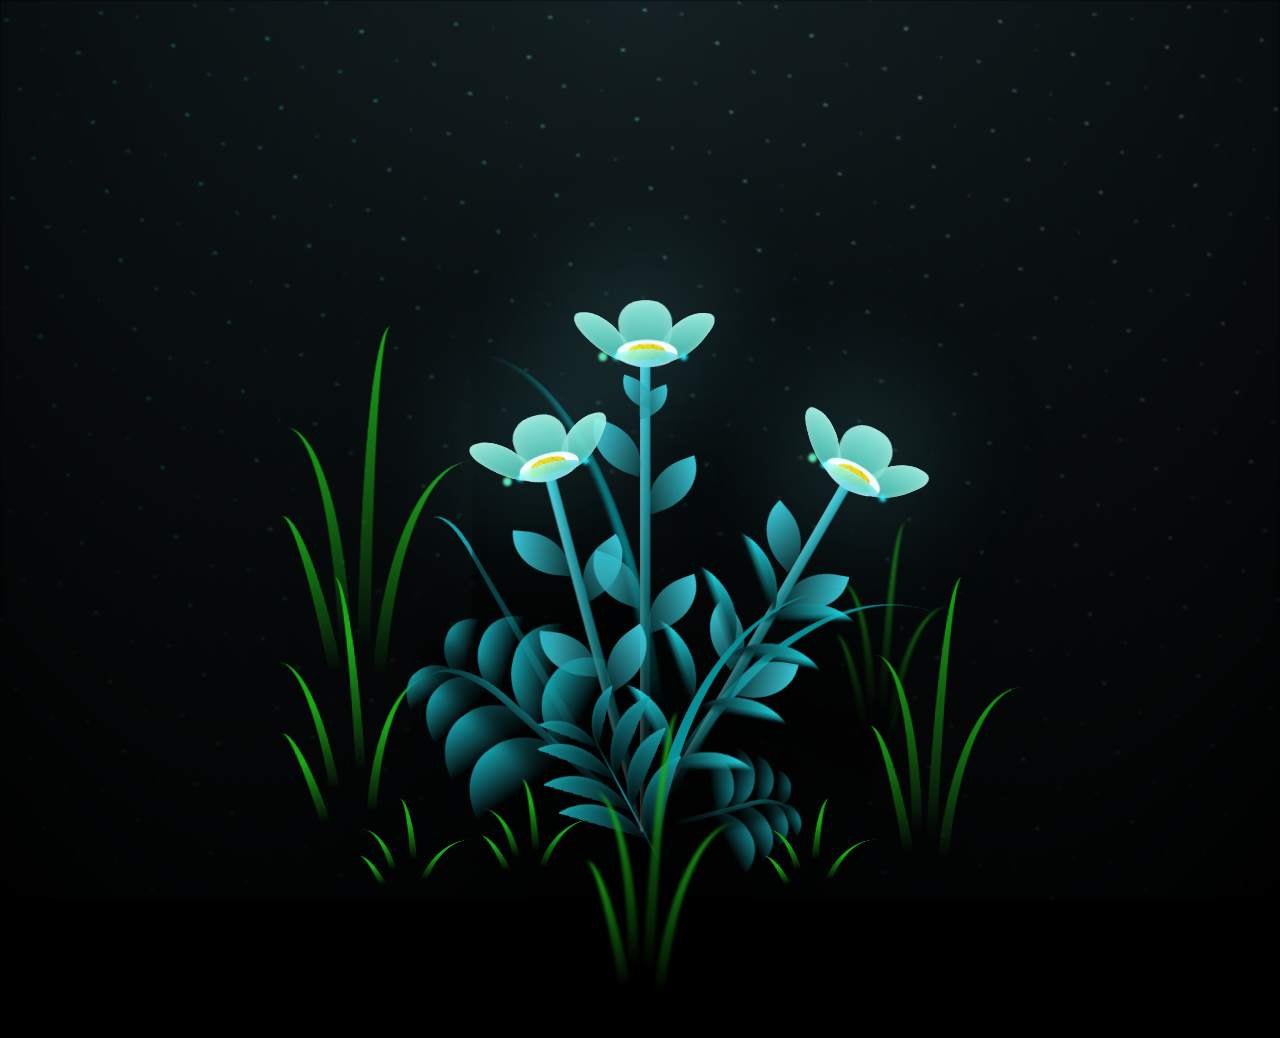
<file: index.html>
<!DOCTYPE html>
<html lang="en">

<head>
    <meta charset="UTF-8">
    <meta http-equiv="X-UA-Compatible" content="IE=edge">
    <meta name="viewport" content="width=device-width, initial-scale=1.0">
    <link rel="stylesheet" href="Assets/css/loading_screen.css">
    <title>Document</title>
</head>

<body class="not-loaded">
    <div class="night"></div>
    <div class="flowers">
        <div class="flower flower--1">
            <div class="flower__leafs flower__leafs--1">
                <div class="flower__leaf flower__leaf--1"></div>
                <div class="flower__leaf flower__leaf--2"></div>
                <div class="flower__leaf flower__leaf--3"></div>
                <div class="flower__leaf flower__leaf--4"></div>


                <div class="flower__white-circle"></div>

                <div class="flower__light flower__light--1"></div>
                <div class="flower__light flower__light--2"></div>
                <div class="flower__light flower__light--3"></div>
                <div class="flower__light flower__light--4"></div>
                <div class="flower__light flower__light--5"></div>
                <div class="flower__light flower__light--6"></div>
                <div class="flower__light flower__light--7"></div>
                <div class="flower__light flower__light--8"></div>

            </div>
            <div class="flower__line">
                <div class="flower__line__leaf flower__line__leaf--1"></div>
                <div class="flower__line__leaf flower__line__leaf--2"></div>
                <div class="flower__line__leaf flower__line__leaf--3"></div>
                <div class="flower__line__leaf flower__line__leaf--4"></div>
                <div class="flower__line__leaf flower__line__leaf--5"></div>
                <div class="flower__line__leaf flower__line__leaf--6"></div>
            </div>
        </div>

        <div class="flower flower--2">
            <div class="flower__leafs flower__leafs--2">
                <div class="flower__leaf flower__leaf--1"></div>
                <div class="flower__leaf flower__leaf--2"></div>
                <div class="flower__leaf flower__leaf--3"></div>
                <div class="flower__leaf flower__leaf--4"></div>
                <div class="flower__white-circle"></div>

                <div class="flower__light flower__light--1"></div>
                <div class="flower__light flower__light--2"></div>
                <div class="flower__light flower__light--3"></div>
                <div class="flower__light flower__light--4"></div>
                <div class="flower__light flower__light--5"></div>
                <div class="flower__light flower__light--6"></div>
                <div class="flower__light flower__light--7"></div>
                <div class="flower__light flower__light--8"></div>

            </div>
            <div class="flower__line">
                <div class="flower__line__leaf flower__line__leaf--1"></div>
                <div class="flower__line__leaf flower__line__leaf--2"></div>
                <div class="flower__line__leaf flower__line__leaf--3"></div>
                <div class="flower__line__leaf flower__line__leaf--4"></div>
            </div>
        </div>

        <div class="flower flower--3">
            <div class="flower__leafs flower__leafs--3">
                <div class="flower__leaf flower__leaf--1"></div>
                <div class="flower__leaf flower__leaf--2"></div>
                <div class="flower__leaf flower__leaf--3"></div>
                <div class="flower__leaf flower__leaf--4"></div>
                <div class="flower__white-circle"></div>

                <div class="flower__light flower__light--1"></div>
                <div class="flower__light flower__light--2"></div>
                <div class="flower__light flower__light--3"></div>
                <div class="flower__light flower__light--4"></div>
                <div class="flower__light flower__light--5"></div>
                <div class="flower__light flower__light--6"></div>
                <div class="flower__light flower__light--7"></div>
                <div class="flower__light flower__light--8"></div>

            </div>
            <div class="flower__line">
                <div class="flower__line__leaf flower__line__leaf--1"></div>
                <div class="flower__line__leaf flower__line__leaf--2"></div>
                <div class="flower__line__leaf flower__line__leaf--3"></div>
                <div class="flower__line__leaf flower__line__leaf--4"></div>
            </div>
        </div>

        <div class="grow-ans" style="--d:1.2s">
            <div class="flower__g-long">
                <div class="flower__g-long__top"></div>
                <div class="flower__g-long__bottom"></div>
            </div>
        </div>

        <div class="growing-grass">
            <div class="flower__grass flower__grass--1">
                <div class="flower__grass--top"></div>
                <div class="flower__grass--bottom"></div>
                <div class="flower__grass__leaf flower__grass__leaf--1"></div>
                <div class="flower__grass__leaf flower__grass__leaf--2"></div>
                <div class="flower__grass__leaf flower__grass__leaf--3"></div>
                <div class="flower__grass__leaf flower__grass__leaf--4"></div>
                <div class="flower__grass__leaf flower__grass__leaf--5"></div>
                <div class="flower__grass__leaf flower__grass__leaf--6"></div>
                <div class="flower__grass__leaf flower__grass__leaf--7"></div>
                <div class="flower__grass__leaf flower__grass__leaf--8"></div>
                <div class="flower__grass__overlay"></div>
            </div>
        </div>

        <div class="growing-grass">
            <div class="flower__grass flower__grass--2">
                <div class="flower__grass--top"></div>
                <div class="flower__grass--bottom"></div>
                <div class="flower__grass__leaf flower__grass__leaf--1"></div>
                <div class="flower__grass__leaf flower__grass__leaf--2"></div>
                <div class="flower__grass__leaf flower__grass__leaf--3"></div>
                <div class="flower__grass__leaf flower__grass__leaf--4"></div>
                <div class="flower__grass__leaf flower__grass__leaf--5"></div>
                <div class="flower__grass__leaf flower__grass__leaf--6"></div>
                <div class="flower__grass__leaf flower__grass__leaf--7"></div>
                <div class="flower__grass__leaf flower__grass__leaf--8"></div>
                <div class="flower__grass__overlay"></div>
            </div>
        </div>

        <div class="grow-ans" style="--d:2.4s">
            <div class="flower__g-right flower__g-right--1">
                <div class="leaf"></div>
            </div>
        </div>

        <div class="grow-ans" style="--d:2.8s">
            <div class="flower__g-right flower__g-right--2">
                <div class="leaf"></div>
            </div>
        </div>

        <div class="grow-ans" style="--d:2.8s">
            <div class="flower__g-front">
                <div class="flower__g-front__leaf-wrapper flower__g-front__leaf-wrapper--1">
                    <div class="flower__g-front__leaf"></div>
                </div>
                <div class="flower__g-front__leaf-wrapper flower__g-front__leaf-wrapper--2">
                    <div class="flower__g-front__leaf"></div>
                </div>
                <div class="flower__g-front__leaf-wrapper flower__g-front__leaf-wrapper--3">
                    <div class="flower__g-front__leaf"></div>
                </div>
                <div class="flower__g-front__leaf-wrapper flower__g-front__leaf-wrapper--4">
                    <div class="flower__g-front__leaf"></div>
                </div>
                <div class="flower__g-front__leaf-wrapper flower__g-front__leaf-wrapper--5">
                    <div class="flower__g-front__leaf"></div>
                </div>
                <div class="flower__g-front__leaf-wrapper flower__g-front__leaf-wrapper--6">
                    <div class="flower__g-front__leaf"></div>
                </div>
                <div class="flower__g-front__leaf-wrapper flower__g-front__leaf-wrapper--7">
                    <div class="flower__g-front__leaf"></div>
                </div>
                <div class="flower__g-front__leaf-wrapper flower__g-front__leaf-wrapper--8">
                    <div class="flower__g-front__leaf"></div>
                </div>
                <div class="flower__g-front__line"></div>
            </div>
        </div>

        <div class="grow-ans" style="--d:3.2s">
            <div class="flower__g-fr">
                <div class="leaf"></div>
                <div class="flower__g-fr__leaf flower__g-fr__leaf--1"></div>
                <div class="flower__g-fr__leaf flower__g-fr__leaf--2"></div>
                <div class="flower__g-fr__leaf flower__g-fr__leaf--3"></div>
                <div class="flower__g-fr__leaf flower__g-fr__leaf--4"></div>
                <div class="flower__g-fr__leaf flower__g-fr__leaf--5"></div>
                <div class="flower__g-fr__leaf flower__g-fr__leaf--6"></div>
                <div class="flower__g-fr__leaf flower__g-fr__leaf--7"></div>
                <div class="flower__g-fr__leaf flower__g-fr__leaf--8"></div>
            </div>
        </div>

        <div class="long-g long-g--0">
            <div class="grow-ans" style="--d:3s">
                <div class="leaf leaf--0"></div>
            </div>
            <div class="grow-ans" style="--d:2.2s">
                <div class="leaf leaf--1"></div>
            </div>
            <div class="grow-ans" style="--d:3.4s">
                <div class="leaf leaf--2"></div>
            </div>
            <div class="grow-ans" style="--d:3.6s">
                <div class="leaf leaf--3"></div>
            </div>
        </div>

        <div class="long-g long-g--1">
            <div class="grow-ans" style="--d:3.6s">
                <div class="leaf leaf--0"></div>
            </div>
            <div class="grow-ans" style="--d:3.8s">
                <div class="leaf leaf--1"></div>
            </div>
            <div class="grow-ans" style="--d:4s">
                <div class="leaf leaf--2"></div>
            </div>
            <div class="grow-ans" style="--d:4.2s">
                <div class="leaf leaf--3"></div>
            </div>
        </div>

        <div class="long-g long-g--2">
            <div class="grow-ans" style="--d:4s">
                <div class="leaf leaf--0"></div>
            </div>
            <div class="grow-ans" style="--d:4.2s">
                <div class="leaf leaf--1"></div>
            </div>
            <div class="grow-ans" style="--d:4.4s">
                <div class="leaf leaf--2"></div>
            </div>
            <div class="grow-ans" style="--d:4.6s">
                <div class="leaf leaf--3"></div>
            </div>
        </div>

        <div class="long-g long-g--3">
            <div class="grow-ans" style="--d:4s">
                <div class="leaf leaf--0"></div>
            </div>
            <div class="grow-ans" style="--d:4.2s">
                <div class="leaf leaf--1"></div>
            </div>
            <div class="grow-ans" style="--d:3s">
                <div class="leaf leaf--2"></div>
            </div>
            <div class="grow-ans" style="--d:3.6s">
                <div class="leaf leaf--3"></div>
            </div>
        </div>

        <div class="long-g long-g--4">
            <div class="grow-ans" style="--d:4s">
                <div class="leaf leaf--0"></div>
            </div>
            <div class="grow-ans" style="--d:4.2s">
                <div class="leaf leaf--1"></div>
            </div>
            <div class="grow-ans" style="--d:3s">
                <div class="leaf leaf--2"></div>
            </div>
            <div class="grow-ans" style="--d:3.6s">
                <div class="leaf leaf--3"></div>
            </div>
        </div>

        <div class="long-g long-g--5">
            <div class="grow-ans" style="--d:4s">
                <div class="leaf leaf--0"></div>
            </div>
            <div class="grow-ans" style="--d:4.2s">
                <div class="leaf leaf--1"></div>
            </div>
            <div class="grow-ans" style="--d:3s">
                <div class="leaf leaf--2"></div>
            </div>
            <div class="grow-ans" style="--d:3.6s">
                <div class="leaf leaf--3"></div>
            </div>
        </div>

        <div class="long-g long-g--6">
            <div class="grow-ans" style="--d:4.2s">
                <div class="leaf leaf--0"></div>
            </div>
            <div class="grow-ans" style="--d:4.4s">
                <div class="leaf leaf--1"></div>
            </div>
            <div class="grow-ans" style="--d:4.6s">
                <div class="leaf leaf--2"></div>
            </div>
            <div class="grow-ans" style="--d:4.8s">
                <div class="leaf leaf--3"></div>
            </div>
        </div>

        <div class="long-g long-g--7">
            <div class="grow-ans" style="--d:3s">
                <div class="leaf leaf--0"></div>
            </div>
            <div class="grow-ans" style="--d:3.2s">
                <div class="leaf leaf--1"></div>
            </div>
            <div class="grow-ans" style="--d:3.5s">
                <div class="leaf leaf--2"></div>
            </div>
            <div class="grow-ans" style="--d:3.6s">
                <div class="leaf leaf--3"></div>
            </div>
        </div>
    </div>

    <div id="pinlock" class="pinlock hidden">
        <div class="pin-card">
            <h2>🔒 Enter Passcode</h2>
            <p class="hint">Special day for us ❤️</p>

            <input type="password" id="pinInput" maxlength="4" placeholder="••••" autocomplete="off">

            <button onclick="checkPin()">Unlock</button>

            <p id="pinMessage"></p>
        </div>
    </div>

    <div id="mainMenu" class="menu hidden">

        <h1>Welcome, Love ❤️</h1>
        <p>Choose one</p>

        <div class="menu-buttons">

            <button onclick="location.href='letter.html'">
                💌
                <span>Letter</span>
            </button>

            <button onclick="location.href='turntable.html'">
                🎵
                <span>Music</span>
            </button>

            <button onclick="location.href='flower.html'">
                🌸
                <span>Flower</span>
            </button>

        </div>

    </div>
    
    <script src="Assets/js/loading_screen.js"></script>
</body>

</html>
</file>
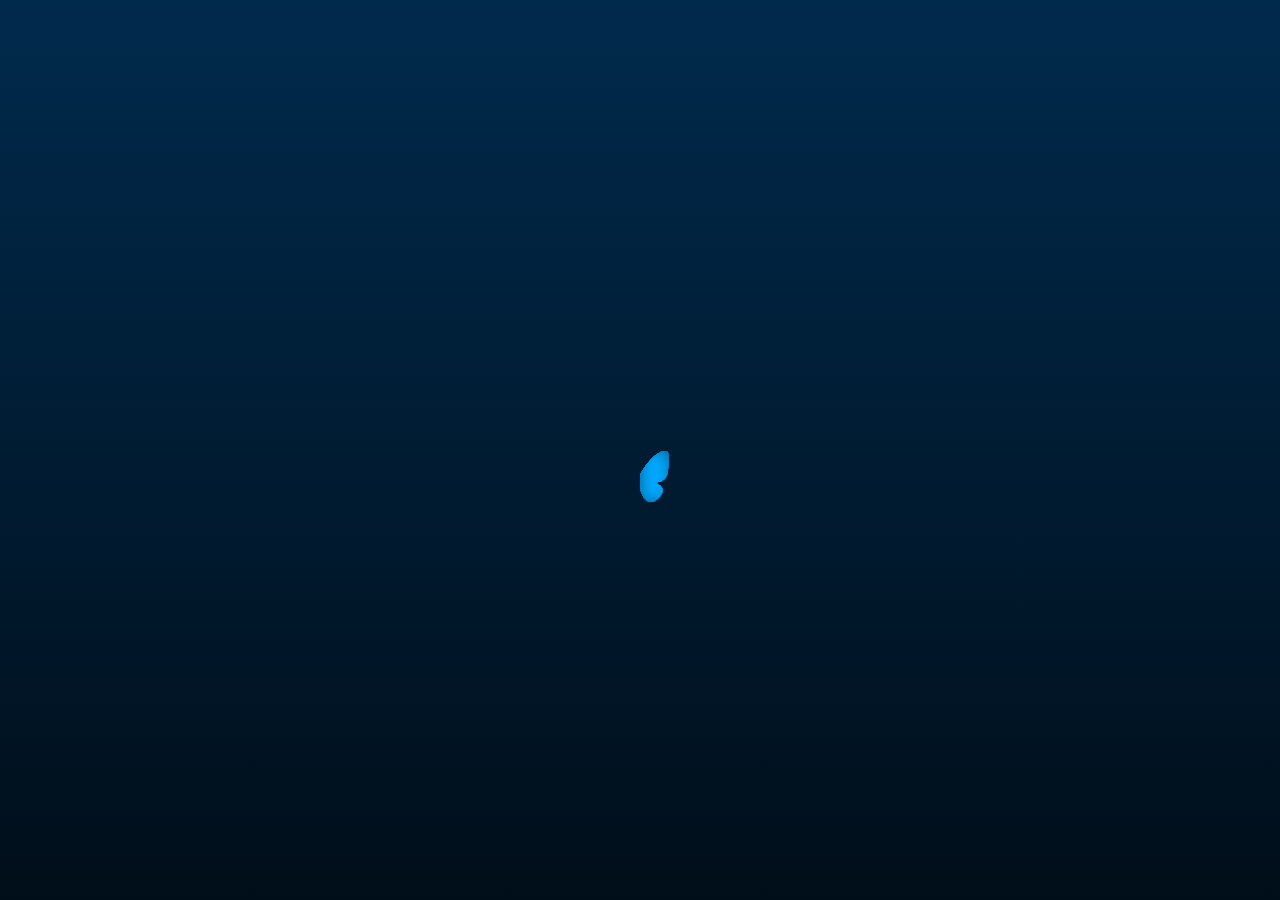
<file: butterfly.html>
<!DOCTYPE html>
<html lang="en">
  <head>
    <meta charset="UTF-8" />
    <meta name="viewport" content="width=device-width, initial-scale=1.0" />
    <link rel="stylesheet" href="Assets/css/butterfly.css">
    <title>Butterfly Animation</title>
  </head>
  <body>
    <div class="scene">
      <div class="butterfly" style="--random: 0.73428"></div>
      <div class="butterfly" style="--random: 0.8213"></div>
      <div class="butterfly" style="--random: 0.46092"></div>
      <div class="butterfly" style="--random: 0.05981"></div>
      <div class="butterfly" style="--random: 0.20235"></div>
      <div class="butterfly" style="--random: 0.91763"></div>
      <div class="butterfly" style="--random: 0.3448"></div>
      <div class="butterfly" style="--random: 0.27659"></div>
      <div class="butterfly" style="--random: 0.08087"></div>
      <div class="butterfly" style="--random: 0.6667"></div>
      <div class="butterfly" style="--random: 0.39124"></div>
      <div class="butterfly" style="--random: 0.15907"></div>
    </div>
  </body>
</html>
</file>
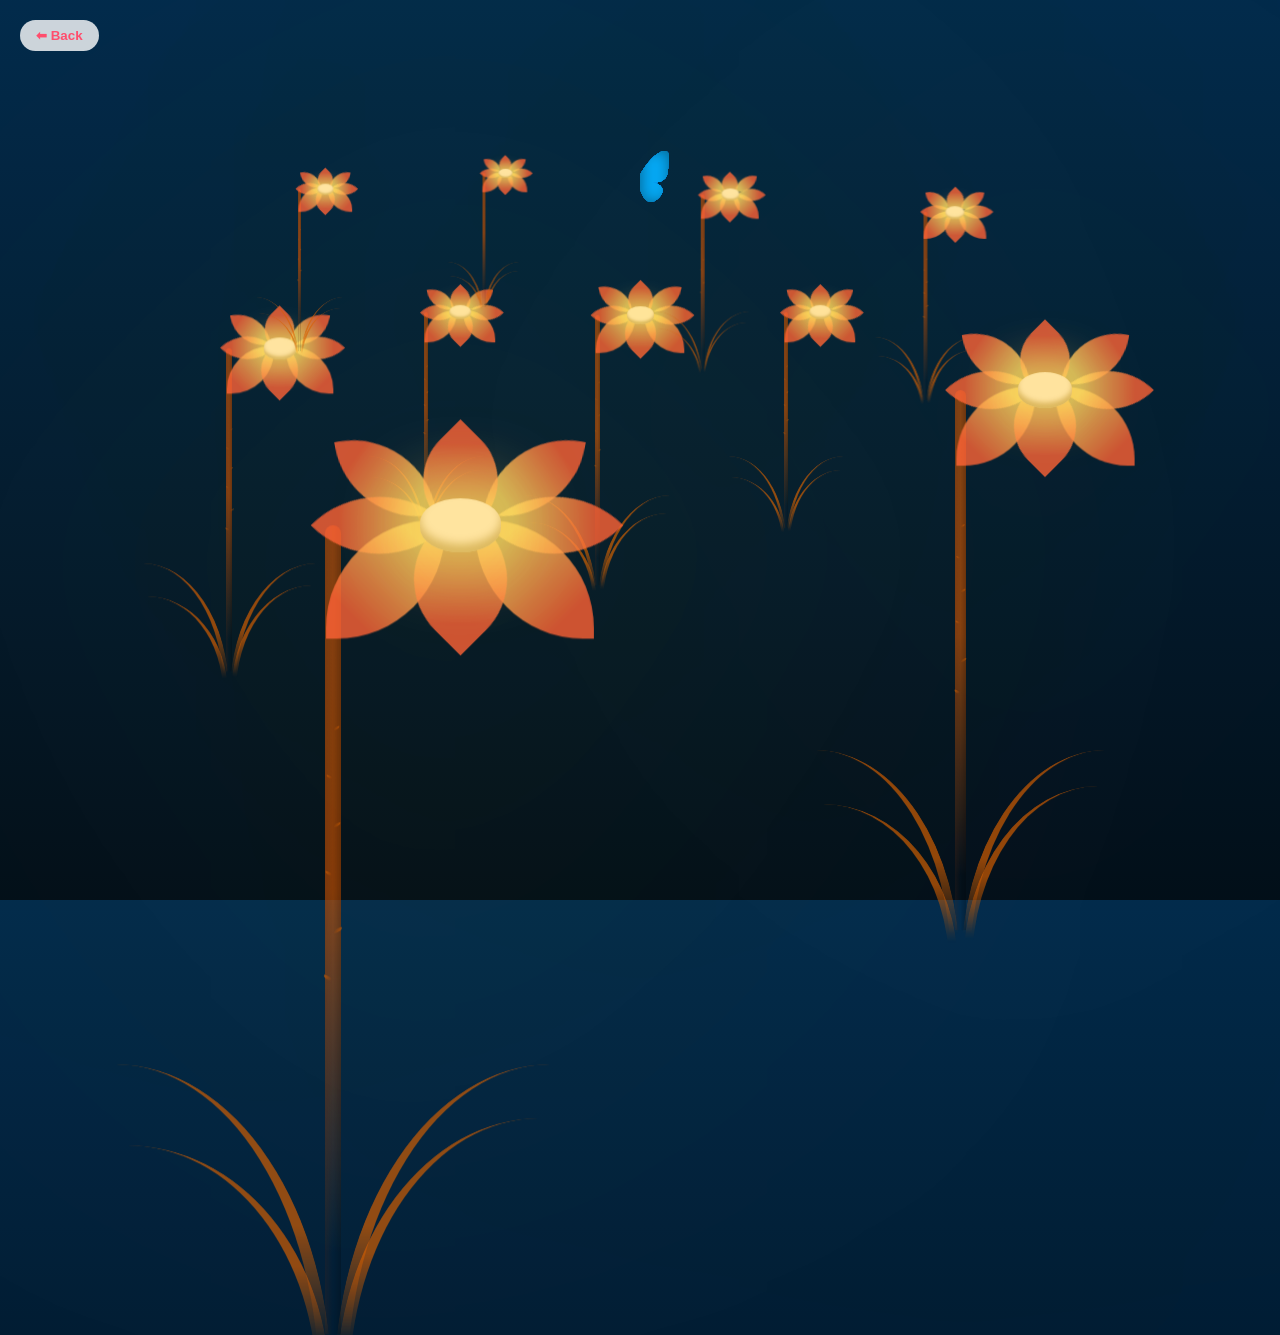
<file: flower.html>
<!DOCTYPE html>
<html lang="en">

<head>
    <meta charset="UTF-8">
    <meta name="viewport" content="width=device-width, initial-scale=1.0">
    <title>A Bouquet For You</title>
    <link rel="stylesheet" href="Assets/css/flower.css">
    <link rel="stylesheet" href="Assets/css/butterfly.css">
</head>

<body>

    <div class="back-btn-container">
        <button onclick="location.href='index.html'" class="back-btn">⬅ Back</button>
    </div>

    <div class="scene">
        <div class="butterfly" style="--random: 0.73428"></div>
        <div class="butterfly" style="--random: 0.8213"></div>
        <div class="butterfly" style="--random: 0.46092"></div>
        <div class="butterfly" style="--random: 0.05981"></div>
        <div class="butterfly" style="--random: 0.20235"></div>
        <div class="butterfly" style="--random: 0.91763"></div>
        <div class="butterfly" style="--random: 0.3448"></div>
        <div class="butterfly" style="--random: 0.27659"></div>
        <div class="butterfly" style="--random: 0.08087"></div>
        <div class="butterfly" style="--random: 0.6667"></div>
        <div class="butterfly" style="--random: 0.39124"></div>
        <div class="butterfly" style="--random: 0.15907"></div>
    </div>

    <div class="ground">
        <div class="flower-container"></div>
        <div class="flower-container"></div>
        <div class="flower-container"></div>
        <div class="flower-container"></div>
        <div class="flower-container"></div>
        <div class="flower-container"></div>
        <div class="flower-container"></div>
        <div class="flower-container"></div>
        <div class="flower-container"></div>
        <div class="flower-container"></div>
    </div>



    <script src="Assets/js/flower.js"></script>
</body>

</html>
</file>
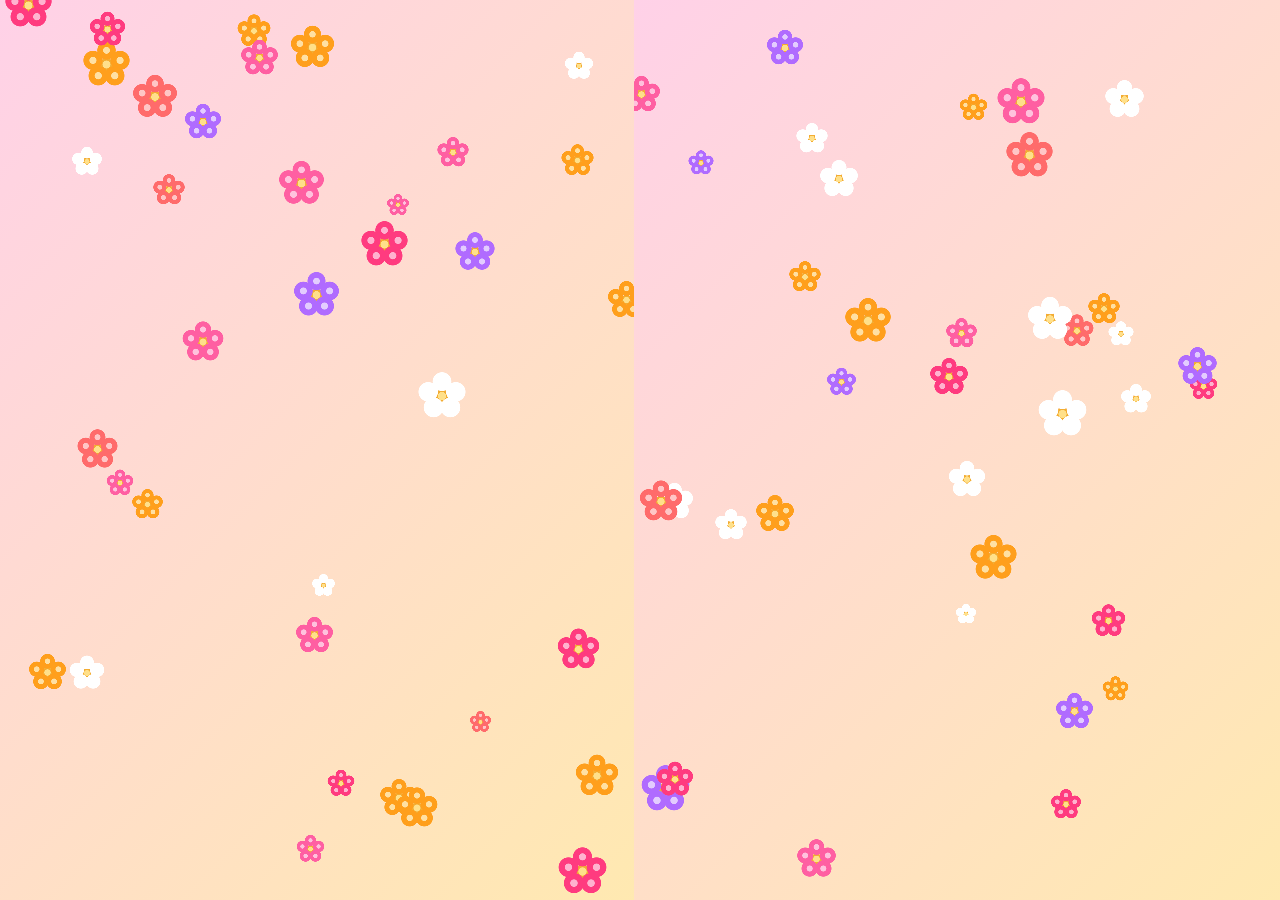
<file: garden.html>
<!DOCTYPE html>
<html lang="en">
<head>
<meta charset="utf-8">
<meta name="viewport" content="width=device-width, initial-scale=1">
<title>Secret Garden</title>
<style>
  * { box-sizing:border-box; margin:0; padding:0; }
  html,body { height:100%; overflow:hidden; font-family:"Segoe UI",system-ui,sans-serif; }

  /* ---------- garden background ---------- */
  .garden { position:fixed; inset:0; transition:opacity 1s;
    background:
      radial-gradient(circle at 80% 16%, #fff7c2 0 5%, #fff7c233 6%, transparent 9%),
      linear-gradient(#9bdcff 0%, #cdeffb 36%, #bde6a0 50%, #5aa83c 62%, #3c7d2a 100%); }
  .ground { position:fixed; left:0; right:0; bottom:0; height:34vh; z-index:1;
    display:flex; align-items:flex-end; justify-content:space-around; padding:0 4vw; }

  /* ---------- realistic CSS flower (5 shaded petals + center) ---------- */
  .flower { width:1em; height:1em; border-radius:50%; position:relative; display:inline-block;
    background:
      radial-gradient(circle at 50% 26%, var(--pl) 0 6%, var(--p) 7% 17%, transparent 18%),
      radial-gradient(circle at 73% 43%, var(--pl) 0 6%, var(--p) 7% 17%, transparent 18%),
      radial-gradient(circle at 64% 69%, var(--pl) 0 6%, var(--p) 7% 17%, transparent 18%),
      radial-gradient(circle at 36% 69%, var(--pl) 0 6%, var(--p) 7% 17%, transparent 18%),
      radial-gradient(circle at 27% 43%, var(--pl) 0 6%, var(--p) 7% 17%, transparent 18%),
      radial-gradient(circle at 50% 50%, #ffe08a 0 9%, #f3ad33 10% 15%, transparent 16%); }
  /* a plant on the ground = stem + leaves + flower */
  .plant { position:relative; display:flex; flex-direction:column; align-items:center;
    animation:sway 4s ease-in-out infinite; transform-origin:bottom center; }
  .plant .flower { font-size:clamp(34px,7vw,64px); z-index:2; }
  .plant .stem { width:8px; height:18vh; background:linear-gradient(#5cae3e,#2f6b22); border-radius:6px; margin-top:-6px; }
  .plant .stem::before,.plant .stem::after { content:""; position:absolute; top:34%; width:30px; height:16px;
    background:#3f8a2c; border-radius:0 100% 0 100%; }
  .plant .stem::before { left:-26px; transform:rotate(-18deg); }
  .plant .stem::after  { right:-26px; transform:rotate(18deg) scaleX(-1); }

  /* ---------- realistic CSS butterfly ---------- */
  .bfly { position:fixed; width:60px; height:54px; z-index:4; perspective:240px; will-change:transform; }
  .bfly .body { position:absolute; left:50%; top:8px; width:5px; height:36px; transform:translateX(-50%);
    background:linear-gradient(#2c1d0e,#000); border-radius:3px; z-index:3; }
  .bfly .body::before { content:""; position:absolute; top:-6px; left:50%; transform:translateX(-50%);
    width:9px; height:9px; border-radius:50%; background:#2c1d0e; }
  .bfly .wing { position:absolute; top:6px; width:27px; height:30px; border:2px solid #3a1d05;
    background:
      radial-gradient(circle at 50% 82%, #fff 0 7%, transparent 8%),
      radial-gradient(circle at 38% 30%, #ffd680 0 14%, #ff962f 42%, #df5a0f 78%, #5e2a05 100%);
    box-shadow:0 0 0 1px #00000022; }
  .bfly .wing::after { content:""; position:absolute; left:2px; bottom:-15px; width:21px; height:20px;
    border:2px solid #3a1d05; background:radial-gradient(circle at 45% 35%, #ffb347, #e0560f 75%, #5e2a05);
    border-radius:60% 40% 60% 50%; }
  .bfly .wing.l { right:50%; margin-right:1px; transform-origin:right center; border-radius:70% 40% 30% 60%;
    animation:flapL .22s ease-in-out infinite; }
  .bfly .wing.r { left:50%;  margin-left:1px;  transform-origin:left center;  border-radius:40% 70% 60% 30%;
    animation:flapR .22s ease-in-out infinite; }
  .bfly .wing.l::after { left:auto; right:2px; border-radius:40% 60% 50% 60%; }

  /* ---------- number pad ---------- */
  .gate { position:fixed; inset:0; z-index:2; display:flex; align-items:center; justify-content:center;
    opacity:0; transition:opacity 1s ease 1s; }
  body.open .gate { opacity:1; }
  body.unlocked .gate,.unlocked .garden,.unlocked .ground { opacity:0; pointer-events:none; }
  .pad { background:rgba(255,255,255,.84); backdrop-filter:blur(6px); border-radius:24px; padding:26px;
    width:300px; box-shadow:0 18px 50px rgba(0,60,20,.35); text-align:center; }
  .pad h1 { font-size:19px; color:#2f6b2a; margin-bottom:4px; }
  .pad p  { font-size:13px; color:#5f7d57; margin-bottom:16px; }
  .dots { display:flex; gap:14px; justify-content:center; margin-bottom:18px; }
  .dots i { width:16px; height:16px; border-radius:50%; border:2px solid #6aa05f; transition:.2s; }
  .dots i.on { background:#e85d9e; border-color:#e85d9e; transform:scale(1.1); }
  .keys { display:grid; grid-template-columns:repeat(3,1fr); gap:10px; }
  .keys button { font-size:20px; padding:14px 0; border:none; border-radius:14px; cursor:pointer;
    background:#fff; color:#34602f; box-shadow:0 3px 0 #cfe3c6; }
  .keys button:active { transform:translateY(2px); box-shadow:0 1px 0 #cfe3c6; }
  .keys .alt { background:#ffe3ef; color:#c43d7d; }
  .pad.bad { animation:shake .4s; } .pad.good { animation:pop .5s; }
  .msg { margin-top:14px; font-size:15px; min-height:20px; color:#2f6b2a; font-weight:600; }

  /* ---------- flower curtain ---------- */
  .curtain { position:fixed; top:0; bottom:0; width:50.5%; overflow:hidden; z-index:20;
    background:linear-gradient(135deg,#ffd1e8,#ffe9b0); transition:transform 1.7s cubic-bezier(.7,0,.3,1); }
  .curtain.left { left:0; } .curtain.right { right:0; }
  body.open .curtain.left  { transform:translateX(-100%); }
  body.open .curtain.right { transform:translateX(100%); }
  .curtain .flower { position:absolute; animation:sway 4s ease-in-out infinite; }

  /* ---------- reveal screen ---------- */
  .scene { position:fixed; inset:0; z-index:3; display:flex; flex-direction:column; align-items:center;
    justify-content:center; gap:30px; padding:20px; opacity:0; pointer-events:none; transition:opacity 1.2s ease;
    background:linear-gradient(#ffd9a8,#ffb7c5 58%,#caa7e8); }
  body.unlocked .scene { opacity:1; pointer-events:auto; }
  .scene h2 { color:#7a3b5d; font-size:clamp(20px,4vw,30px); text-shadow:0 1px 0 #fff6; text-align:center; }
  .gifts { display:flex; gap:26px; flex-wrap:wrap; justify-content:center; }
  .gift { width:170px; height:200px; background:rgba(255,255,255,.72); border:none; border-radius:20px;
    cursor:pointer; display:flex; flex-direction:column; align-items:center; justify-content:center; gap:16px;
    box-shadow:0 12px 30px rgba(120,40,80,.25); transition:transform .15s; }
  .gift:hover { transform:translateY(-6px) scale(1.03); }
  .gift span { font-weight:700; color:#7a3b5d; }
  .gift .ico { height:74px; display:flex; align-items:center; justify-content:center; }

  /* mini icons */
  .mini-env { width:70px; height:48px; background:linear-gradient(#e0a0bd,#d98aa8); border-radius:6px; position:relative; }
  .mini-env::after { content:""; position:absolute; inset:0; clip-path:polygon(0 0,50% 58%,100% 0);
    background:#e8b4c8; border-radius:6px; }

  /* ---------- modals ---------- */
  .modal { position:fixed; inset:0; z-index:50; display:none; flex-direction:column; align-items:center;
    justify-content:center; gap:18px; background:rgba(40,15,35,.6); backdrop-filter:blur(4px); }
  .modal.show { display:flex; }
  .x { position:absolute; top:20px; right:24px; width:44px; height:44px; border-radius:50%; border:none;
    cursor:pointer; font-size:20px; background:rgba(255,255,255,.85); color:#7a3b5d; }

  /* envelope / letter */
  .envelope { position:relative; width:340px; height:230px; perspective:900px; }
  .envelope::before { content:""; position:absolute; inset:0; background:#c9789a; border-radius:10px; }
  .envelope .paper { position:absolute; left:6%; top:8%; width:88%; height:84%; background:#fff8ee;
    border-radius:8px; padding:20px; color:#6a513a; font-family:Georgia,serif; font-size:14px; line-height:1.55;
    box-shadow:0 10px 24px rgba(0,0,0,.25); transform:translateY(0) scale(.92); transition:transform 1s ease .7s; z-index:1; }
  .envelope .pocket { position:absolute; inset:0; background:linear-gradient(#e0a0bd,#d98aa8); border-radius:10px;
    z-index:2; clip-path:polygon(0 42%,50% 100%,100% 42%,100% 100%,0 100%); }
  .envelope .flap { position:absolute; left:0; top:0; width:100%; height:52%; background:#e8b4c8;
    border-radius:10px 10px 0 0; clip-path:polygon(0 0,100% 0,50% 100%); transform-origin:top;
    transition:transform .8s ease; z-index:4; }
  .envelope.open .flap  { transform:rotateX(178deg); z-index:0; }
  .envelope.open .paper { transform:translateY(-80%) scale(1.08); z-index:6; }

  /* carnation */
  .bloom-wrap { display:flex; flex-direction:column; align-items:center; }
  .carnation { width:200px; height:200px; border-radius:50%; position:relative;
    background:
      repeating-conic-gradient(from 0deg, #ff4f97 0 7deg, #ff7ab0 7deg 14deg),
      radial-gradient(circle, #ff2e86 0 22%, transparent 23%);
    box-shadow:inset 0 0 40px rgba(180,0,80,.5); animation:bloom .9s cubic-bezier(.2,1.3,.4,1) both; }
  .carnation::before { content:""; position:absolute; inset:14%; border-radius:50%;
    background:repeating-conic-gradient(from 8deg,#ff6aa6 0 6deg,#ffa7cd 6deg 12deg);
    box-shadow:inset 0 0 26px rgba(190,0,90,.45); }
  .carnation::after { content:""; position:absolute; inset:34%; border-radius:50%;
    background:radial-gradient(circle,#ff84b8,#ff4f97); }
  .stem2 { width:10px; height:120px; margin-top:-4px; background:linear-gradient(#4e9e3a,#2f6b22);
    border-radius:6px; position:relative; }
  .stem2::before { content:""; position:absolute; top:34px; left:-26px; width:36px; height:18px;
    background:#3f8a2c; border-radius:0 100% 0 100%; transform:rotate(-20deg); }
  .love { margin-top:18px; font-family:Georgia,serif; font-size:clamp(20px,5vw,28px); color:#fff;
    text-shadow:0 2px 8px rgba(150,0,70,.6); text-align:center; animation:fadeUp 1s ease .5s both; }

  /* road trip */
  .road-scene { position:relative; width:min(92vw,640px); height:360px; border-radius:18px; overflow:hidden;
    box-shadow:0 20px 50px rgba(0,0,0,.4);
    background:linear-gradient(#ffd29b 0%,#ffb27a 36%,#9bd17a 52%,#6fb24e 68%); }
  .sun2 { position:absolute; top:34px; left:50%; transform:translateX(-50%); width:72px; height:72px;
    border-radius:50%; background:radial-gradient(#fff3b0,#ffd34d); box-shadow:0 0 40px #ffd34d99; }
  .cloud { position:absolute; top:46px; width:80px; height:24px; background:#fff; border-radius:20px;
    opacity:.92; animation:drift 11s linear infinite; }
  .cloud::before,.cloud::after { content:""; position:absolute; background:#fff; border-radius:50%; }
  .cloud::before { width:34px; height:34px; top:-15px; left:12px; }
  .cloud::after  { width:26px; height:26px; top:-9px;  left:42px; }
  .hills { position:absolute; bottom:120px; left:0; width:100%; height:120px;
    background:
      radial-gradient(circle at 12% 150%, #6fb24e 0 78px, transparent 80px),
      radial-gradient(circle at 50% 150%, #79c057 0 96px, transparent 98px),
      radial-gradient(circle at 86% 150%, #6fb24e 0 84px, transparent 86px);
    background-repeat:repeat-x; background-size:340px 120px; animation:scroll 7s linear infinite; }
  .road { position:absolute; bottom:0; left:0; width:100%; height:120px; background:#3a3a44; }
  .road .line { position:absolute; top:50%; left:0; width:100%; height:8px; transform:translateY(-50%);
    background:repeating-linear-gradient(90deg,#ffd34d 0 40px,transparent 40px 80px); animation:dash .4s linear infinite; }

  /* roadside building (slides in at each stop) */
  .building { position:absolute; bottom:96px; left:50%; width:188px; height:150px; z-index:1;
    transform:translateX(150%); transition:transform 1.1s ease; }
  .building.here { transform:translateX(2%); }
  .building .wall { position:absolute; bottom:0; width:100%; height:110px; border-radius:6px;
    background:linear-gradient(#f4d9b0,#e6c094); }
  .building .roof { position:absolute; top:0; left:-6px; width:calc(100% + 12px); height:40px;
    background:#9c4a3b; border-radius:8px 8px 0 0; }
  .building .door { position:absolute; bottom:0; left:50%; transform:translateX(-50%); width:46px; height:64px;
    background:#7a4a2b; border-radius:6px 6px 0 0; }
  .building .sign { position:absolute; top:26px; left:50%; transform:translateX(-50%); white-space:nowrap;
    background:#fff; color:#7a3b5d; padding:6px 12px; border-radius:8px; font-weight:700; font-size:13px;
    box-shadow:0 4px 10px #0003; }

  /* motorcycle */
  .moto { position:absolute; bottom:90px; left:50%; width:190px; height:108px; z-index:3;
    transform:translateX(-50%); animation:bob 1s ease-in-out infinite; }
  .moto .wheel { position:absolute; bottom:0; width:58px; height:58px; border-radius:50%;
    background:#1c1c22; border:7px solid #3a3a44; animation:spin .5s linear infinite; }
  .moto .wheel.b { left:4px; } .moto .wheel.f { right:4px; }
  .moto .wheel::after { content:""; position:absolute; inset:7px; border-radius:50%;
    background:repeating-conic-gradient(#888 0 10deg,#ccc 10deg 20deg); }
  .moto .wheel::before { content:""; position:absolute; inset:21px; border-radius:50%; background:#777; z-index:2; }
  .moto .frame { position:absolute; bottom:26px; left:30px; width:130px; height:14px; background:#b8264c;
    border-radius:8px; transform:skewX(-8deg); }
  .moto .tank { position:absolute; bottom:34px; left:74px; width:46px; height:24px; border-radius:12px 14px 6px 6px;
    background:linear-gradient(#ff5c83,#e6486a); }
  .moto .seat { position:absolute; bottom:40px; left:46px; width:42px; height:14px; background:#222; border-radius:8px 4px 4px 8px; }
  .moto .bar { position:absolute; bottom:42px; right:32px; width:8px; height:34px; background:#333; border-radius:4px; transform:rotate(12deg); }
  .moto .bar::after { content:""; position:absolute; top:-4px; left:-12px; width:26px; height:8px; background:#333; border-radius:4px; transform:rotate(-12deg); }
  .moto .head { position:absolute; bottom:30px; right:16px; width:14px; height:14px; border-radius:50%;
    background:radial-gradient(#fffbe0,#ffd34d); box-shadow:0 0 12px #ffe9a0; }
  .moto .rider { position:absolute; bottom:48px; left:72px; width:34px; height:46px; transform:skewX(-6deg);
    background:#3a6ea5; border-radius:16px 16px 8px 8px; }
  .moto .rider::before { content:""; position:absolute; top:-26px; left:4px; width:26px; height:28px; border-radius:50%;
    background:linear-gradient(#3a3a44 58%,#9bd1ff 58% 76%,#3a3a44 76%); }  /* helmet + visor */

  /* drive/stop control */
  .road-scene .line, .road-scene .hills, .road-scene .moto, .road-scene .moto .wheel { animation-play-state:paused; }
  .road-scene.driving .line, .road-scene.driving .hills,
  .road-scene.driving .moto, .road-scene.driving .moto .wheel { animation-play-state:running; }

  /* photo popup (set of pictures at each stop) */
  .photos { position:absolute; inset:0; z-index:10; display:none; flex-wrap:wrap; gap:16px;
    align-items:center; justify-content:center; padding:20px; background:rgba(25,10,30,.72); }
  .photos.show { display:flex; }
  .polaroid { background:#fff; padding:8px 8px 28px; border-radius:4px; box-shadow:0 10px 26px #0007;
    transform:rotate(var(--r)); animation:popIn .45s ease both; position:relative; }
  .polaroid .pic { width:150px; height:115px; border-radius:2px; background:var(--g); }
  .polaroid .cap2 { position:absolute; left:0; right:0; bottom:7px; text-align:center; font:13px Georgia,serif; color:#5a4632; }
  .photos .go { flex-basis:100%; text-align:center; }
  .photos .go button { border:none; cursor:pointer; padding:10px 20px; border-radius:20px; font-size:15px;
    background:#fff; color:#7a3b5d; font-weight:700; }

  .cap { font-family:Georgia,serif; font-size:clamp(16px,4vw,22px); color:#fff; text-align:center;
    text-shadow:0 2px 8px rgba(0,0,0,.5); }
  /* mini motorcycle icon for the gift card */
  .moto-mini { width:64px; height:26px; background:#e6486a; border-radius:8px; position:relative; }
  .moto-mini::before, .moto-mini::after { content:""; position:absolute; bottom:-11px; width:24px; height:24px;
    border-radius:50%; background:#222; border:5px solid #555; }
  .moto-mini::before { left:0; } .moto-mini::after { right:0; }

  /* ---------- keyframes ---------- */
  @keyframes sway   { 0%,100%{transform:rotate(-7deg);} 50%{transform:rotate(7deg);} }
  @keyframes flapL  { 0%,100%{transform:rotateY(12deg);} 50%{transform:rotateY(72deg);} }
  @keyframes flapR  { 0%,100%{transform:rotateY(-12deg);} 50%{transform:rotateY(-72deg);} }
  @keyframes shake  { 0%,100%{transform:translateX(0);} 20%,60%{transform:translateX(-10px);} 40%,80%{transform:translateX(10px);} }
  @keyframes pop    { 0%{transform:scale(1);} 50%{transform:scale(1.06);} 100%{transform:scale(1);} }
  @keyframes bloom  { 0%{transform:scale(0) rotate(-50deg);opacity:0;} 70%{transform:scale(1.12) rotate(8deg);} 100%{transform:scale(1) rotate(0);opacity:1;} }
  @keyframes fadeUp { from{opacity:0;transform:translateY(14px);} to{opacity:1;transform:none;} }
  @keyframes popIn  { from{opacity:0;transform:scale(.6) rotate(var(--r));} to{opacity:1;transform:scale(1) rotate(var(--r));} }
  @keyframes drift  { from{transform:translateX(-120px);} to{transform:translateX(720px);} }
  @keyframes scroll { from{background-position:0 0;} to{background-position:-340px 0;} }
  @keyframes dash   { from{background-position:0 0;} to{background-position:-80px 0;} }
  @keyframes spin   { to{transform:rotate(360deg);} }
  @keyframes bob    { 0%,100%{transform:translateX(-50%) translateY(0);} 50%{transform:translateX(-50%) translateY(-4px);} }
  @keyframes fly1 { 0%{transform:translate(-12vw,72vh) rotate(-6deg);} 50%{transform:translate(50vw,38vh) rotate(8deg);} 100%{transform:translate(112vw,58vh) rotate(-6deg);} }
  @keyframes fly2 { 0%{transform:translate(112vw,20vh) rotate(8deg);} 50%{transform:translate(45vw,62vh) rotate(-10deg);} 100%{transform:translate(-12vw,30vh) rotate(8deg);} }
  @keyframes fly3 { 0%{transform:translate(-12vw,38vh);} 50%{transform:translate(60vw,16vh);} 100%{transform:translate(112vw,46vh);} }
</style>
</head>
<body>
  <div class="garden"></div>
  <div class="ground" id="ground"></div>

  <!-- number pad -->
  <div class="gate">
    <div class="pad" id="pad">
      <h1>🌸 Secret Garden 🌸</h1>
      <p>Enter the passcode to come in</p>
      <div class="dots" id="dots"><i></i><i></i><i></i><i></i></div>
      <div class="keys" id="keys">
        <button>1</button><button>2</button><button>3</button>
        <button>4</button><button>5</button><button>6</button>
        <button>7</button><button>8</button><button>9</button>
        <button class="alt" data-act="clear">⌫</button>
        <button>0</button>
        <button class="alt" data-act="enter">✓</button>
      </div>
      <div class="msg" id="msg"></div>
    </div>
  </div>

  <!-- reveal screen -->
  <div class="scene">
    <h2>Three little surprises for you 💗</h2>
    <div class="gifts">
      <button class="gift" data-modal="letter">
        <div class="ico"><div class="mini-env"></div></div><span>A Letter</span>
      </button>
      <button class="gift" data-modal="flower">
        <div class="ico"><span class="flower" style="font-size:70px;--p:#ff5fa2;--pl:#ffc2dd"></span></div><span>A Flower</span>
      </button>
      <button class="gift" data-modal="road">
        <div class="ico"><div class="moto-mini"></div></div>
        <span>A Road Trip</span>
      </button>
    </div>
  </div>

  <!-- modals -->
  <div class="modal" id="m-letter">
    <button class="x" data-close>✕</button>
    <div class="envelope" id="env">
      <div class="paper">My dearest,<br><br>
        Happy third month of being <i>us</i>. Every day with you feels like wandering
        through a garden that never stops blooming. Thank you for your laughter,
        your patience, and your love.<br><br>
        Here's to many more months, adventures, and flowers.<br><br>
        Forever yours ❤️</div>
      <div class="pocket"></div>
      <div class="flap"></div>
    </div>
  </div>

  <div class="modal" id="m-flower">
    <button class="x" data-close>✕</button>
    <div class="bloom-wrap">
      <div class="carnation"></div>
      <div class="stem2"></div>
      <p class="love">Happy 3rd months of love 💗</p>
    </div>
  </div>

  <div class="modal" id="m-road">
    <button class="x" data-close>✕</button>
    <div class="road-scene" id="roadScene">
      <div class="sun2"></div>
      <div class="cloud" style="left:-120px"></div>
      <div class="cloud" style="top:90px;animation-delay:-5s"></div>
      <div class="hills"></div>
      <div class="building" id="building">
        <div class="roof"></div><div class="wall"></div><div class="door"></div>
        <div class="sign" id="sign"></div>
      </div>
      <div class="road"><div class="line"></div></div>
      <div class="moto">
        <div class="wheel b"></div><div class="wheel f"></div>
        <div class="frame"></div><div class="tank"></div><div class="seat"></div>
        <div class="bar"></div><div class="head"></div><div class="rider"></div>
      </div>
      <div class="photos" id="photos"></div>
    </div>
    <p class="cap" id="roadCap">Hop on — our little road trip begins 🛵💨</p>
  </div>

  <!-- curtains -->
  <div class="curtain left"  id="left"></div>
  <div class="curtain right" id="right"></div>

<script>
  const PIN = "0321";
  const REVEAL_AFTER = 4000;                 // ms before the curtain splits
  const PALETTE = [["#ff5fa2","#ffc2dd"],["#ff6b6b","#ffc6c6"],["#b06bff","#e3ccff"],
                   ["#ff9f1c","#ffe0a3"],["#ffffff","#ffffff"],["#ff3b7f","#ffb3cf"]];
  const FLIES = ["fly1","fly2","fly3"];
  const rand = (a,b) => a + Math.random()*(b-a);
  const pick = a => a[Math.floor(Math.random()*a.length)];

  // scatter realistic CSS flowers across both curtain halves
  function fillCurtain(el){
    for(let i=0;i<36;i++){
      const f = document.createElement("span");
      const c = pick(PALETTE);
      f.className = "flower";
      f.style.cssText = `left:${rand(-4,94)}%;top:${rand(-4,94)}%;font-size:${rand(26,62)}px;`+
                        `--p:${c[0]};--pl:${c[1]};animation-delay:${rand(0,4)}s`;
      el.appendChild(f);
    }
  }
  fillCurtain(left); fillCurtain(right);

  // ground plants
  for(let i=0;i<7;i++){
    const c = pick(PALETTE);
    const p = document.createElement("div");
    p.className = "plant"; p.style.animationDelay = rand(0,3)+"s";
    p.innerHTML = `<span class="flower" style="--p:${c[0]};--pl:${c[1]}"></span><div class="stem"></div>`;
    ground.appendChild(p);
  }

  // realistic butterflies
  for(let i=0;i<6;i++){
    const b = document.createElement("div");
    b.className = "bfly";
    b.style.animation = `${FLIES[i%3]} ${rand(11,18)}s linear ${rand(0,8)}s infinite`;
    b.style.transform = `scale(${rand(.7,1.2)})`;
    b.innerHTML = `<div class="wing l"></div><div class="wing r"></div><div class="body"></div>`;
    document.body.appendChild(b);
  }

  // reveal curtain after delay
  setTimeout(() => document.body.classList.add("open"), REVEAL_AFTER);

  // number pad
  let entry = "";
  const dots = [...document.querySelectorAll("#dots i")];
  const draw = () => dots.forEach((d,i)=>d.classList.toggle("on", i<entry.length));

  function check(){
    if(entry === PIN){
      pad.classList.add("good");
      msg.textContent = "🌷 Welcome to the garden! 🌷";
      keys.style.pointerEvents = "none";
      setTimeout(() => document.body.classList.add("unlocked"), 1200);
    } else {
      pad.classList.add("bad");
      msg.textContent = "Wrong passcode — try again";
      setTimeout(()=>pad.classList.remove("bad"), 400);
      entry = ""; draw();
    }
  }

  keys.addEventListener("click", e => {
    const btn = e.target.closest("button"); if(!btn) return;
    msg.textContent = "";
    if(btn.dataset.act === "clear")      entry = entry.slice(0,-1);
    else if(btn.dataset.act === "enter"){ if(entry.length) check(); return; }
    else if(entry.length < 4)            entry += btn.textContent;
    draw();
    if(entry.length === 4) check();
  });

  // ---------- road trip: ride -> stop -> photos -> next stop ----------
  const DEST = [
    { sign:"☕ Cozy Coffee Shop", photos:[
        {cap:"First sips together", g:"linear-gradient(135deg,#caa07a,#7a4a2b)"},
        {cap:"Your latte smile",    g:"linear-gradient(135deg,#ffd9a8,#e0a060)"}]},
    { sign:"🍝 Sunset Restaurant", photos:[
        {cap:"Pasta & candlelight", g:"linear-gradient(135deg,#ff9a76,#c23b53)"},
        {cap:"Cheers to us",        g:"linear-gradient(135deg,#ffc371,#ff5f6d)"},
        {cap:"Dessert for two",     g:"linear-gradient(135deg,#f6d365,#fda085)"}]},
    { sign:"🏖️ Seaside Lookout", photos:[
        {cap:"Salty wind & you",    g:"linear-gradient(135deg,#43c6ac,#191654)"},
        {cap:"Sunset on the shore", g:"linear-gradient(135deg,#ff9966,#ff5e62)"}]},
  ];
  let di = 0, tripTimer = null;

  function driveTo(){
    photos.classList.remove("show");
    building.classList.remove("here");
    roadScene.classList.add("driving");
    roadCap.textContent = "On the road… 🛵💨";
    tripTimer = setTimeout(arrive, 3200);
  }
  function arrive(){
    const d = DEST[di];
    roadScene.classList.remove("driving");          // motorcycle stops
    sign.textContent = d.sign;
    roadCap.textContent = "We've arrived at " + d.sign;
    building.classList.add("here");                 // building slides in
    tripTimer = setTimeout(() => showPhotos(d), 1200);
  }
  function showPhotos(d){
    const last = di === DEST.length - 1;
    photos.innerHTML = d.photos.map((p,i)=>
      `<div class="polaroid" style="--r:${(i-(d.photos.length-1)/2)*6}deg;animation-delay:${i*.12}s">
         <div class="pic" style="background:${p.g}"></div><div class="cap2">${p.cap}</div></div>`).join("")
      + `<div class="go"><button data-go>${last ? "Finish the trip ✓" : "Back on the road 🛵"}</button></div>`;
    photos.classList.add("show");
  }
  function startTrip(){ di = 0; driveTo(); }
  function resetTrip(){ clearTimeout(tripTimer); roadScene.classList.remove("driving");
    building.classList.remove("here"); photos.classList.remove("show"); }

  photos.addEventListener("click", e => {
    if(!e.target.hasAttribute("data-go")) return;
    photos.classList.remove("show");
    di++;
    if(di < DEST.length) driveTo();
    else { building.classList.remove("here"); roadCap.textContent = "What a trip 💗 Can't wait for the next one!"; }
  });

  // gifts -> modals
  document.querySelector(".gifts").addEventListener("click", e => {
    const g = e.target.closest(".gift"); if(!g) return;
    const m = document.getElementById("m-" + g.dataset.modal);
    m.classList.add("show");
    if(g.dataset.modal === "letter"){
      env.classList.remove("open");
      setTimeout(() => env.classList.add("open"), 350);  // play envelope-opening animation
    }
    if(g.dataset.modal === "road") startTrip();
  });

  // close modals (✕ or backdrop click)
  document.querySelectorAll(".modal").forEach(m =>
    m.addEventListener("click", e => {
      if(e.target === m || e.target.hasAttribute("data-close")){
        m.classList.remove("show");
        if(m.id === "m-road") resetTrip();
      }
    }));
</script>
</body>
</html>
</file>
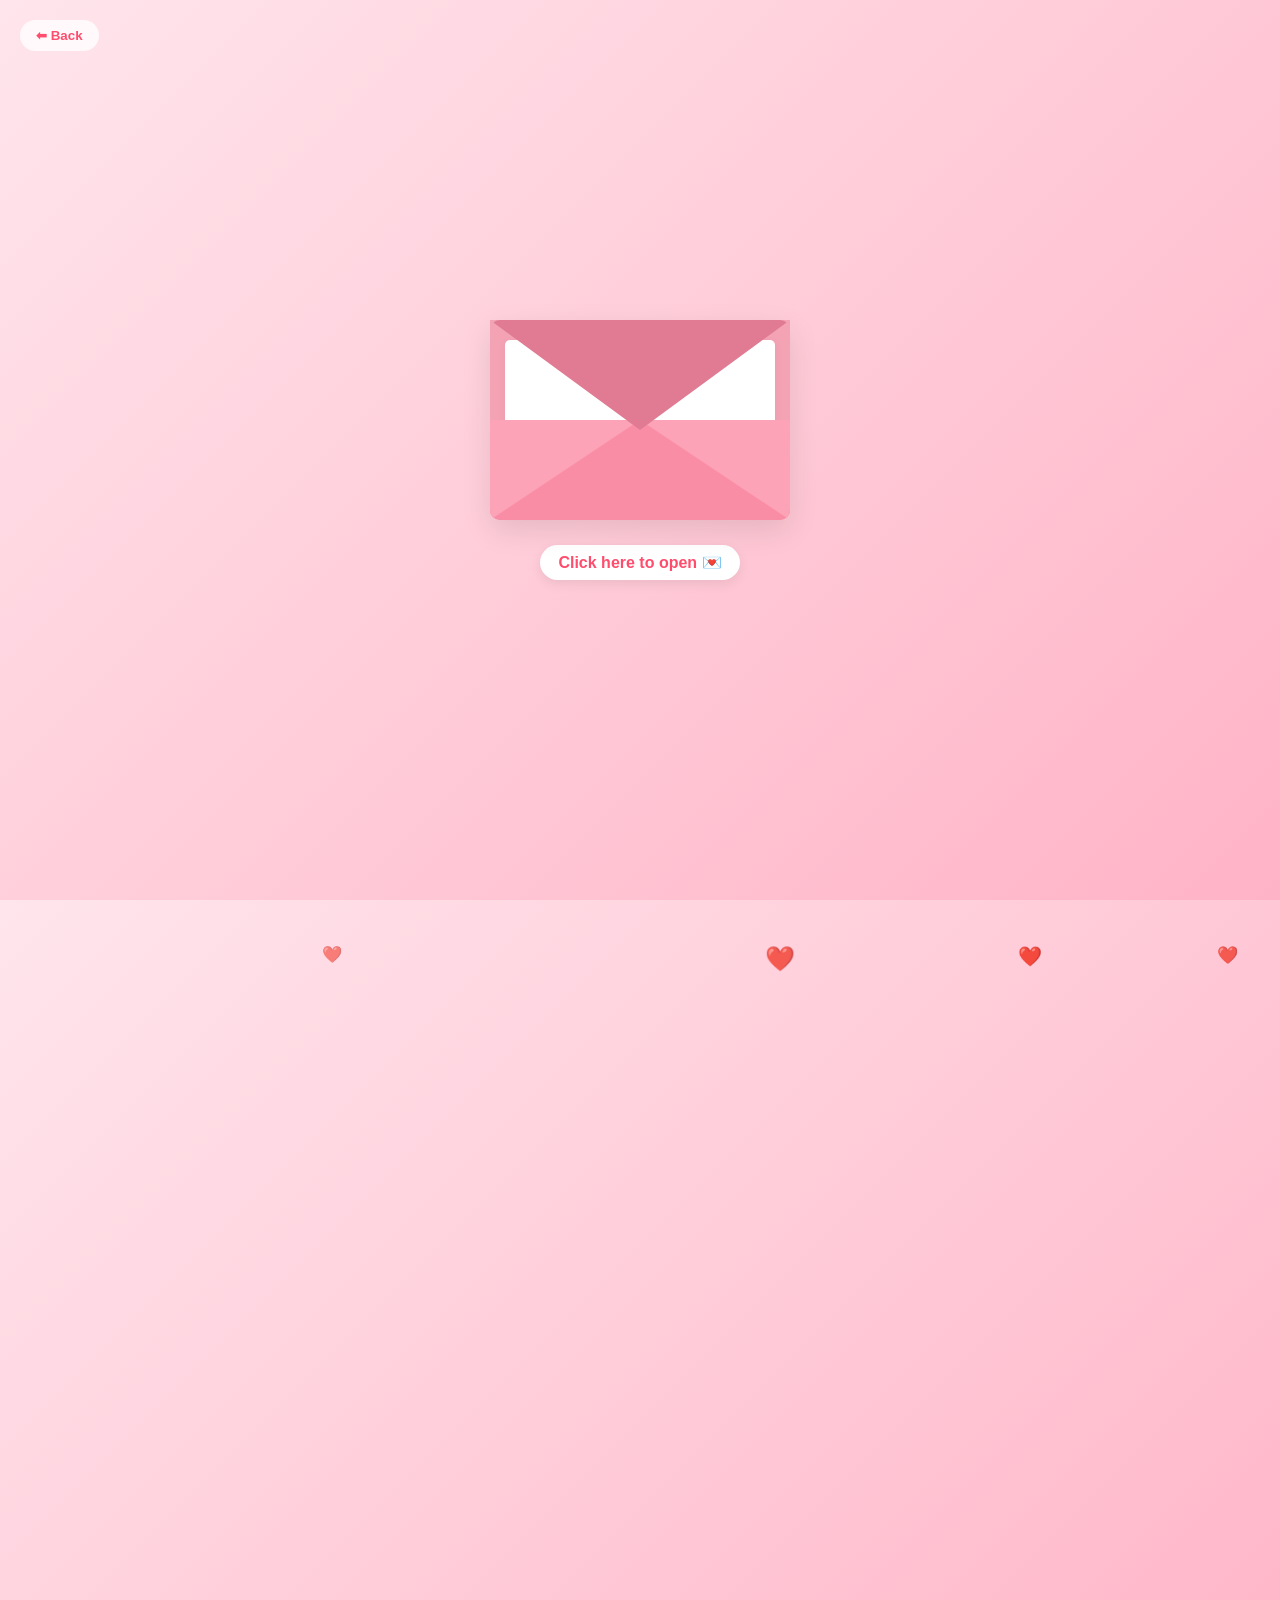
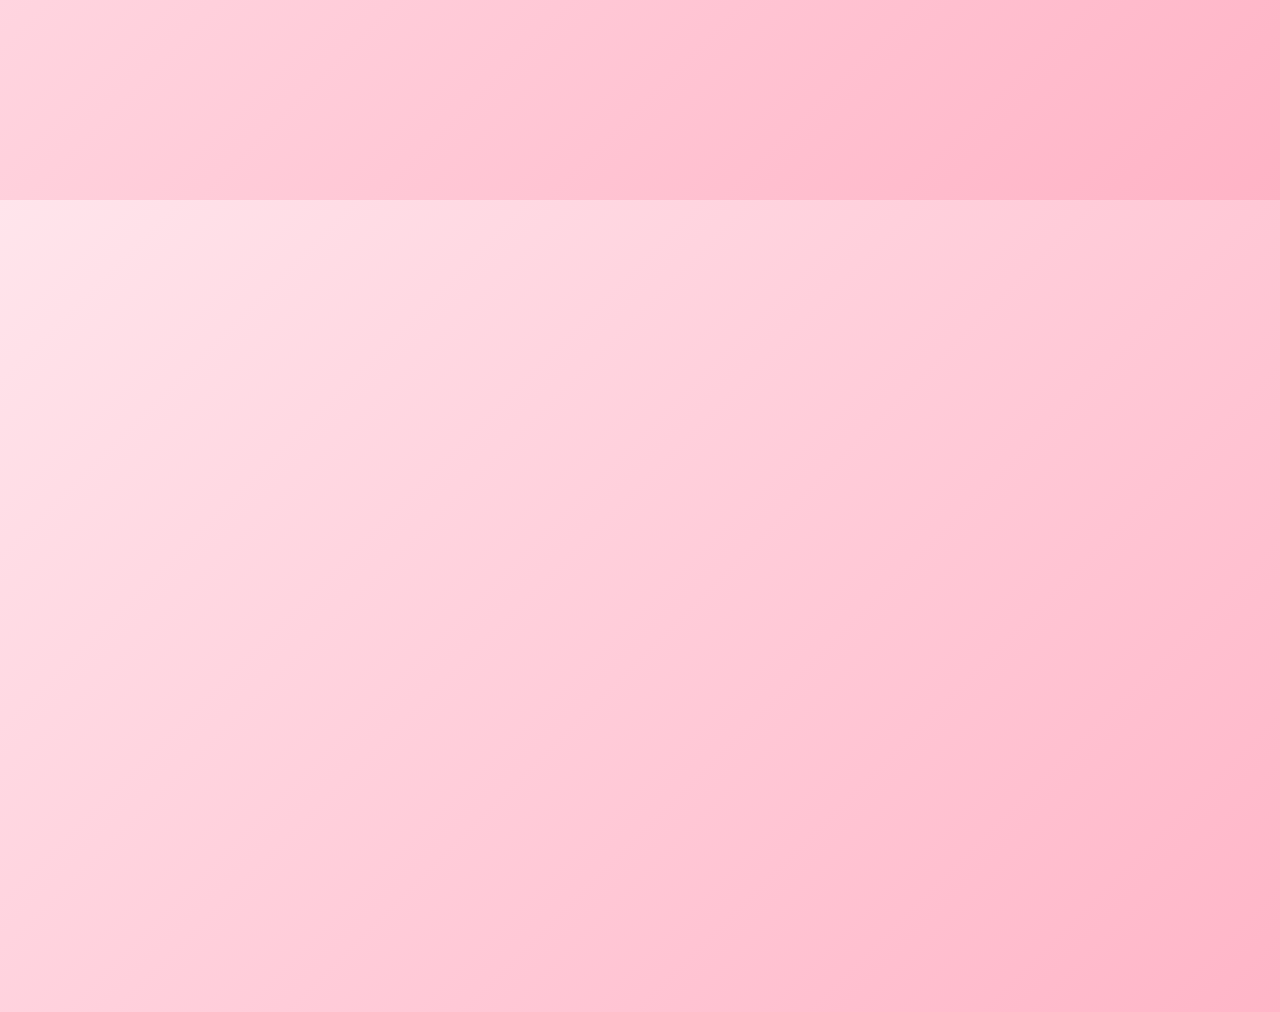
<file: letter.html>
<!DOCTYPE html>
<html lang="en">

<head>
    <meta charset="UTF-8">
    <meta name="viewport" content="width=device-width, initial-scale=1.0">
    <title>A Special Letter For You</title>
    <link rel="stylesheet" href="Assets/css/letter.css">
</head>

<body>
    <audio src="Assets/audio/Simoy.mp3" id="audio"></audio>

    <div id="hearts-container"></div>

    <div class="back-btn-container">
        <button onclick="location.href='index.html'" class="back-btn">⬅ Back</button>
    </div>

    <div class="envelope-wrapper">
        <div class="envelope" onclick="openEnvelope(this)">
            <div class="flap"></div>
            <div class="pocket"></div>
            <div class="letter">
                <div class="letter-text">
                    <h2>Hi Love, ❤️</h2>
                    <p>It has been 6 months since the day we met and 4 months since we officially became us, but when I
                        look back at everything we have shared, it feels like we have already created so many beautiful
                        memories together. Ang dami dami na nating nagawa, napuntahan, napagkwentuhan, at pangarap na
                        sabay nating binuo.</p>
                    <p>Our Boracay trip became one of the moments that brought us even closer. It gave us a different
                        kind of comfort, a deeper understanding of each other, and made me appreciate even more how
                        lucky I am to have you by my side.</p>
                    <p>I am always so happy whenever we talk about our future together. Hearing us dream about having
                        our two makulit kiddos someday, getting married, building a business, traveling to places we
                        have never been, and creating a life that is ours makes my heart feel so full. I love that we
                        are not just living in the moment, but also slowly building dreams that we both want to reach
                        together.</p>
                    <p>Sometimes I look at you and I still cannot believe that you chose me. Sometimes I catch myself
                        staring at you, as if my heart is trying to memorize every little detail of the moment. There is
                        something about your love that brings peace to the loudest parts of me. The way you look at me
                        makes me feel safe, loved, and at home, while at the same time making every day feel new and
                        exciting.</p>
                    <p>I hope you know how deeply I treasure the love, kindness, and softness that we share. If there
                        are moments when I become speechless, it is not because I have nothing to say. It is because
                        sometimes the amount of gratitude and happiness I feel for having you in my life is bigger than
                        words can explain.</p>
                    <p>Love, I want a life with you. I want to wake up beside you and fall asleep knowing that I get to
                        spend another day with my favorite person. I want to brush my teeth beside you and somehow make
                        even the simplest moments become my favorite memories. I want to cook late dinners with you,
                        laugh when our recipes do not turn out the way we planned, and enjoy the little chaos that comes
                        with building a home together.</p>
                    <p>I want slow mornings with you, the kind where we have nowhere else to be and we can just enjoy
                        each other's presence. I want to be the person you share your random thoughts with, and the
                        person you look for when you need comfort.</p>
                    <p>I want midnight snacks, quiet nights in the kitchen, random laughs over things only we
                        understand, and the kind of love that feels peaceful without needing anything else. I want to
                        choose the couch we will sit on, the coffee mugs we will use every morning, and all the little
                        pieces that will slowly turn a place into our home.</p>
                    <p>Because I do not only want to be there for your biggest achievements and happiest moments. I want
                        to be there for the ordinary days too. I want the simple moments, the quiet moments, and every
                        little memory that we will create along the way.</p>
                    <p>I love you, and I cannot wait for all the chapters we will write together.</p>
                    <p class="signature">Yours, always <br> ROS</p>
                </div>
            </div>
        </div>
        <div class="hint-text">Click here to open 💌</div>
    </div>

    <script src="Assets/js/letter.js"></script>
</body>

</html>
</file>
<file: Assets/css/loading_screen.css>
*,
*::after,
*::before {
    padding: 0;
    margin: 0;
    box-sizing: border-box;
}

:root {
    --dark-color: #000;
}

body {
    display: flex;
    align-items: flex-end;
    justify-content: center;
    min-height: 100vh;
    background-color: var(--dark-color);
    overflow: hidden;
    perspective: 1000px;
}


.night {
    position: fixed;
    left: 50%;
    top: 0;
    transform: translateX(-50%);
    width: 100%;
    height: 100%;
    filter: blur(0.1vmin);
    background-image: radial-gradient(ellipse at top, transparent 0%, var(--dark-color)), radial-gradient(ellipse at bottom, var(--dark-color), rgba(145, 233, 255, 0.2)), repeating-linear-gradient(220deg, black 0px, black 19px, transparent 19px, transparent 22px), repeating-linear-gradient(189deg, black 0px, black 19px, transparent 19px, transparent 22px), repeating-linear-gradient(148deg, black 0px, black 19px, transparent 19px, transparent 22px), linear-gradient(90deg, #00fffa, #f0f0f0);
}

.flowers {
    position: absolute;
    left: 50%;
    bottom: 0;
    transform: translateX(-50%) scale(.7);
    transform-origin: bottom center;
}

.flower {
    position: absolute;
    bottom: 10vmin;
    transform-origin: bottom center;
    z-index: 10;
    --fl-speed: 0.8s;
}

.flower--1 {
    animation: moving-flower-1 4s linear infinite;
}

.flower--1 .flower__line {
    height: 70vmin;
    animation-delay: 0.3s;
}

.flower--1 .flower__line__leaf--1 {
    animation: blooming-leaf-right var(--fl-speed) 1.6s backwards;
}

.flower--1 .flower__line__leaf--2 {
    animation: blooming-leaf-right var(--fl-speed) 1.4s backwards;
}

.flower--1 .flower__line__leaf--3 {
    animation: blooming-leaf-left var(--fl-speed) 1.2s backwards;
}

.flower--1 .flower__line__leaf--4 {
    animation: blooming-leaf-left var(--fl-speed) 1s backwards;
}

.flower--1 .flower__line__leaf--5 {
    animation: blooming-leaf-right var(--fl-speed) 1.8s backwards;
}

.flower--1 .flower__line__leaf--6 {
    animation: blooming-leaf-left var(--fl-speed) 2s backwards;
}

.flower--2 {
    left: 50%;
    transform: rotate(30deg);
    animation: moving-flower-2 4s linear infinite;
}

.flower--2 .flower__line {
    height: 60vmin;
    animation-delay: 0.8s;
}

.flower--2 .flower__line__leaf--1 {
    animation: blooming-leaf-right var(--fl-speed) 1.9s backwards;
}

.flower--2 .flower__line__leaf--2 {
    animation: blooming-leaf-right var(--fl-speed) 1.7s backwards;
}

.flower--2 .flower__line__leaf--3 {
    animation: blooming-leaf-left var(--fl-speed) 1.5s backwards;
}

.flower--2 .flower__line__leaf--4 {
    animation: blooming-leaf-left var(--fl-speed) 1.3s backwards;
}

.flower--3 {
    left: 50%;
    transform: rotate(-15deg);
    animation: moving-flower-3 4s linear infinite;
}

.flower--3 .flower__line {
    animation-delay: 0.9s;
}

.flower--3 .flower__line__leaf--1 {
    animation: blooming-leaf-right var(--fl-speed) 2.5s backwards;
}

.flower--3 .flower__line__leaf--2 {
    animation: blooming-leaf-right var(--fl-speed) 2.3s backwards;
}

.flower--3 .flower__line__leaf--3 {
    animation: blooming-leaf-left var(--fl-speed) 2.1s backwards;
}

.flower--3 .flower__line__leaf--4 {
    animation: blooming-leaf-left var(--fl-speed) 1.9s backwards;
}

.flower__leafs {
    position: relative;
    animation: blooming-flower 2s backwards;
}

.flower__leafs--1 {
    animation-delay: 1.1s;
}

.flower__leafs--2 {
    animation-delay: 1.4s;
}

.flower__leafs--3 {
    animation-delay: 1.7s;
}

.flower__leafs::after {
    content: "";
    position: absolute;
    left: 0;
    top: 0;
    transform: translate(-50%, -100%);
    width: 8vmin;
    height: 8vmin;
    background-color: #6bf0ff;
    filter: blur(10vmin);
}

.flower__leaf {
    position: absolute;
    bottom: 0;
    left: 50%;
    width: 8vmin;
    height: 11vmin;
    border-radius: 51% 49% 47% 53%/44% 45% 55% 69%;
    background-color: #65e6cc;
    background-image: linear-gradient(to top, #40bbab, #a7ffee);
    transform-origin: bottom center;
    opacity: 0.9;
    box-shadow: inset 0 0 2vmin rgba(255, 255, 255, 0.5);
}

.flower__leaf--1 {
    transform: translate(-10%, 1%) rotateY(40deg) rotateX(-50deg);
}

.flower__leaf--2 {
    transform: translate(-50%, -4%) rotateX(40deg);
}

.flower__leaf--3 {
    transform: translate(-90%, 0%) rotateY(45deg) rotateX(50deg);
}

.flower__leaf--4 {
    width: 8vmin;
    height: 8vmin;
    transform-origin: bottom left;
    border-radius: 4vmin 10vmin 4vmin 4vmin;
    transform: translate(0%, 18%) rotateX(70deg) rotate(-43deg);
    background-image: linear-gradient(to top, #39c6d6, #a7ffee);
    z-index: 1;
    opacity: 0.8;
}

.flower__white-circle {
    position: absolute;
    left: -3.5vmin;
    top: -3vmin;
    width: 9vmin;
    height: 4vmin;
    border-radius: 50%;
    background-color: #fff;
}

.flower__white-circle::after {
    content: "";
    position: absolute;
    left: 50%;
    top: 45%;
    transform: translate(-50%, -50%);
    width: 60%;
    height: 60%;
    border-radius: inherit;
    background-image: repeating-linear-gradient(135deg, rgba(0, 0, 0, 0.03) 0px, rgba(0, 0, 0, 0.03) 1px, transparent 1px, transparent 12px), repeating-linear-gradient(45deg, rgba(0, 0, 0, 0.03) 0px, rgba(0, 0, 0, 0.03) 1px, transparent 1px, transparent 12px), repeating-linear-gradient(67.5deg, rgba(0, 0, 0, 0.03) 0px, rgba(0, 0, 0, 0.03) 1px, transparent 1px, transparent 12px), repeating-linear-gradient(135deg, rgba(0, 0, 0, 0.03) 0px, rgba(0, 0, 0, 0.03) 1px, transparent 1px, transparent 12px), repeating-linear-gradient(45deg, rgba(0, 0, 0, 0.03) 0px, rgba(0, 0, 0, 0.03) 1px, transparent 1px, transparent 12px), repeating-linear-gradient(112.5deg, rgba(0, 0, 0, 0.03) 0px, rgba(0, 0, 0, 0.03) 1px, transparent 1px, transparent 12px), repeating-linear-gradient(112.5deg, rgba(0, 0, 0, 0.03) 0px, rgba(0, 0, 0, 0.03) 1px, transparent 1px, transparent 12px), repeating-linear-gradient(45deg, rgba(0, 0, 0, 0.03) 0px, rgba(0, 0, 0, 0.03) 1px, transparent 1px, transparent 12px), repeating-linear-gradient(22.5deg, rgba(0, 0, 0, 0.03) 0px, rgba(0, 0, 0, 0.03) 1px, transparent 1px, transparent 12px), repeating-linear-gradient(45deg, rgba(0, 0, 0, 0.03) 0px, rgba(0, 0, 0, 0.03) 1px, transparent 1px, transparent 12px), repeating-linear-gradient(22.5deg, rgba(0, 0, 0, 0.03) 0px, rgba(0, 0, 0, 0.03) 1px, transparent 1px, transparent 12px), repeating-linear-gradient(135deg, rgba(0, 0, 0, 0.03) 0px, rgba(0, 0, 0, 0.03) 1px, transparent 1px, transparent 12px), repeating-linear-gradient(157.5deg, rgba(0, 0, 0, 0.03) 0px, rgba(0, 0, 0, 0.03) 1px, transparent 1px, transparent 12px), repeating-linear-gradient(67.5deg, rgba(0, 0, 0, 0.03) 0px, rgba(0, 0, 0, 0.03) 1px, transparent 1px, transparent 12px), repeating-linear-gradient(67.5deg, rgba(0, 0, 0, 0.03) 0px, rgba(0, 0, 0, 0.03) 1px, transparent 1px, transparent 12px), linear-gradient(90deg, #ffeb12, #ffce00);
}

.flower__line {
    height: 55vmin;
    width: 1.5vmin;
    background-image: linear-gradient(to left, rgba(0, 0, 0, 0.2), transparent, rgba(255, 255, 255, 0.2)), linear-gradient(to top, transparent 10%, #14757a, #39c6d6);
    box-shadow: inset 0 0 2px rgba(0, 0, 0, 0.5);
    animation: grow-flower-tree 4s backwards;
}

.flower__line__leaf {
    --w: 7vmin;
    --h: calc(var(--w) + 2vmin);
    position: absolute;
    top: 20%;
    left: 90%;
    width: var(--w);
    height: var(--h);
    border-top-right-radius: var(--h);
    border-bottom-left-radius: var(--h);
    background-image: linear-gradient(to top, rgba(20, 117, 122, 0.4), #39c6d6);
}

.flower__line__leaf--1 {
    transform: rotate(70deg) rotateY(30deg);
}

.flower__line__leaf--2 {
    top: 45%;
    transform: rotate(70deg) rotateY(30deg);
}

.flower__line__leaf--3,
.flower__line__leaf--4,
.flower__line__leaf--6 {
    border-top-right-radius: 0;
    border-bottom-left-radius: 0;
    border-top-left-radius: var(--h);
    border-bottom-right-radius: var(--h);
    left: -460%;
    top: 12%;
    transform: rotate(-70deg) rotateY(30deg);
}

.flower__line__leaf--4 {
    top: 40%;
}

.flower__line__leaf--5 {
    top: 0;
    transform-origin: left;
    transform: rotate(70deg) rotateY(30deg) scale(0.6);
}

.flower__line__leaf--6 {
    top: -2%;
    left: -450%;
    transform-origin: right;
    transform: rotate(-70deg) rotateY(30deg) scale(0.6);
}

.flower__light {
    position: absolute;
    bottom: 0vmin;
    width: 1vmin;
    height: 1vmin;
    background-color: #fffb00;
    border-radius: 50%;
    filter: blur(0.2vmin);
    animation: light-ans 4s linear infinite backwards;
}

.flower__light:nth-child(odd) {
    background-color: #23f0ff;
}

.flower__light--1 {
    left: -2vmin;
    animation-delay: 1s;
}

.flower__light--2 {
    left: 3vmin;
    animation-delay: 0.5s;
}

.flower__light--3 {
    left: -6vmin;
    animation-delay: 0.3s;
}

.flower__light--4 {
    left: 6vmin;
    animation-delay: 0.9s;
}

.flower__light--5 {
    left: -1vmin;
    animation-delay: 1.5s;
}

.flower__light--6 {
    left: -4vmin;
    animation-delay: 3s;
}

.flower__light--7 {
    left: 3vmin;
    animation-delay: 2s;
}

.flower__light--8 {
    left: -6vmin;
    animation-delay: 3.5s;
}

.flower__grass {
    --c: #159faa;
    --line-w: 1.5vmin;
    position: absolute;
    bottom: 12vmin;
    left: -7vmin;
    display: flex;
    flex-direction: column;
    align-items: flex-end;
    z-index: 20;
    transform-origin: bottom center;
    transform: rotate(-48deg) rotateY(40deg);
}

.flower__grass--1 {
    animation: moving-grass 2s linear infinite;
}

.flower__grass--2 {
    left: 2vmin;
    bottom: 10vmin;
    transform: scale(0.5) rotate(75deg) rotateX(10deg) rotateY(-200deg);
    opacity: 0.8;
    z-index: 0;
    animation: moving-grass--2 1.5s linear infinite;
}

.flower__grass--top {
    width: 7vmin;
    height: 10vmin;
    border-top-right-radius: 100%;
    border-right: var(--line-w) solid var(--c);
    transform-origin: bottom center;
    transform: rotate(-2deg);
}

.flower__grass--bottom {
    margin-top: -2px;
    width: var(--line-w);
    height: 25vmin;
    background-image: linear-gradient(to top, transparent, var(--c));
}

.flower__grass__leaf {
    --size: 10vmin;
    position: absolute;
    width: calc(var(--size) * 2.1);
    height: var(--size);
    border-top-left-radius: var(--size);
    border-top-right-radius: var(--size);
    background-image: linear-gradient(to top, transparent, transparent 30%, var(--c));
    z-index: 100;
}

.flower__grass__leaf--1 {
    top: -6%;
    left: 30%;
    --size: 6vmin;
    transform: rotate(-20deg);
    animation: growing-grass-ans--1 2s 2.6s backwards;
}

@keyframes growing-grass-ans--1 {
    0% {
        transform-origin: bottom left;
        transform: rotate(-20deg) scale(0);
    }
}

.flower__grass__leaf--2 {
    top: -5%;
    left: -110%;
    --size: 6vmin;
    transform: rotate(10deg);
    animation: growing-grass-ans--2 2s 2.4s linear backwards;
}

@keyframes growing-grass-ans--2 {
    0% {
        transform-origin: bottom right;
        transform: rotate(10deg) scale(0);
    }
}

.flower__grass__leaf--3 {
    top: 5%;
    left: 60%;
    --size: 8vmin;
    transform: rotate(-18deg) rotateX(-20deg);
    animation: growing-grass-ans--3 2s 2.2s linear backwards;
}

@keyframes growing-grass-ans--3 {
    0% {
        transform-origin: bottom left;
        transform: rotate(-18deg) rotateX(-20deg) scale(0);
    }
}

.flower__grass__leaf--4 {
    top: 6%;
    left: -135%;
    --size: 8vmin;
    transform: rotate(2deg);
    animation: growing-grass-ans--4 2s 2s linear backwards;
}

@keyframes growing-grass-ans--4 {
    0% {
        transform-origin: bottom right;
        transform: rotate(2deg) scale(0);
    }
}

.flower__grass__leaf--5 {
    top: 20%;
    left: 60%;
    --size: 10vmin;
    transform: rotate(-24deg) rotateX(-20deg);
    animation: growing-grass-ans--5 2s 1.8s linear backwards;
}

@keyframes growing-grass-ans--5 {
    0% {
        transform-origin: bottom left;
        transform: rotate(-24deg) rotateX(-20deg) scale(0);
    }
}

.flower__grass__leaf--6 {
    top: 22%;
    left: -180%;
    --size: 10vmin;
    transform: rotate(10deg);
    animation: growing-grass-ans--6 2s 1.6s linear backwards;
}

@keyframes growing-grass-ans--6 {
    0% {
        transform-origin: bottom right;
        transform: rotate(10deg) scale(0);
    }
}

.flower__grass__leaf--7 {
    top: 39%;
    left: 70%;
    --size: 10vmin;
    transform: rotate(-10deg);
    animation: growing-grass-ans--7 2s 1.4s linear backwards;
}

@keyframes growing-grass-ans--7 {
    0% {
        transform-origin: bottom left;
        transform: rotate(-10deg) scale(0);
    }
}

.flower__grass__leaf--8 {
    top: 40%;
    left: -215%;
    --size: 11vmin;
    transform: rotate(10deg);
    animation: growing-grass-ans--8 2s 1.2s linear backwards;
}

@keyframes growing-grass-ans--8 {
    0% {
        transform-origin: bottom right;
        transform: rotate(10deg) scale(0);
    }
}

.flower__grass__overlay {
    position: absolute;
    top: -10%;
    right: 0%;
    width: 100%;
    height: 100%;
    background-color: rgba(0, 0, 0, 0.6);
    filter: blur(1.5vmin);
    z-index: 100;
}

.flower__g-long {
    --w: 2vmin;
    --h: 6vmin;
    --c: #159faa;
    position: absolute;
    bottom: 10vmin;
    left: -3vmin;
    transform-origin: bottom center;
    transform: rotate(-30deg) rotateY(-20deg);
    display: flex;
    flex-direction: column;
    align-items: flex-end;
    animation: flower-g-long-ans 3s linear infinite;
}

@keyframes flower-g-long-ans {

    0%,
    100% {
        transform: rotate(-30deg) rotateY(-20deg);
    }

    50% {
        transform: rotate(-32deg) rotateY(-20deg);
    }
}

.flower__g-long__top {
    top: calc(var(--h) * -1);
    width: calc(var(--w) + 1vmin);
    height: var(--h);
    border-top-right-radius: 100%;
    border-right: 0.7vmin solid var(--c);
    transform: translate(-0.7vmin, 1vmin);
}

.flower__g-long__bottom {
    width: var(--w);
    height: 50vmin;
    transform-origin: bottom center;
    background-image: linear-gradient(to top, transparent 30%, var(--c));
    box-shadow: inset 0 0 2px rgba(0, 0, 0, 0.5);
    clip-path: polygon(35% 0, 65% 1%, 100% 100%, 0% 100%);
}

.flower__g-right {
    position: absolute;
    bottom: 6vmin;
    left: -2vmin;
    transform-origin: bottom left;
    transform: rotate(20deg);
}

.flower__g-right .leaf {
    width: 30vmin;
    height: 50vmin;
    border-top-left-radius: 100%;
    border-left: 2vmin solid #079097;
    background-image: linear-gradient(to bottom, transparent, var(--dark-color) 60%);
    mask-image: linear-gradient(to top, transparent 30%, #079097 60%);
}

.flower__g-right--1 {
    animation: flower-g-right-ans 2.5s linear infinite;
}

.flower__g-right--2 {
    left: 5vmin;
    transform: rotateY(-180deg);
    animation: flower-g-right-ans--2 3s linear infinite;
}

.flower__g-right--2 .leaf {
    height: 75vmin;
    filter: blur(0.3vmin);
    opacity: 0.8;
}

@keyframes flower-g-right-ans {

    0%,
    100% {
        transform: rotate(20deg);
    }

    50% {
        transform: rotate(24deg) rotateX(-20deg);
    }
}

@keyframes flower-g-right-ans--2 {

    0%,
    100% {
        transform: rotateY(-180deg) rotate(0deg) rotateX(-20deg);
    }

    50% {
        transform: rotateY(-180deg) rotate(6deg) rotateX(-20deg);
    }
}

.flower__g-front {
    position: absolute;
    bottom: 6vmin;
    left: 2.5vmin;
    z-index: 100;
    transform-origin: bottom center;
    transform: rotate(-28deg) rotateY(30deg) scale(1.04);
    animation: flower__g-front-ans 2s linear infinite;
}

@keyframes flower__g-front-ans {

    0%,
    100% {
        transform: rotate(-28deg) rotateY(30deg) scale(1.04);
    }

    50% {
        transform: rotate(-35deg) rotateY(40deg) scale(1.04);
    }
}

.flower__g-front__line {
    width: 0.3vmin;
    height: 20vmin;
    background-image: linear-gradient(to top, transparent, #079097, transparent 100%);
    position: relative;
}

.flower__g-front__leaf-wrapper {
    position: absolute;
    top: 0;
    left: 0;
    transform-origin: bottom left;
    transform: rotate(10deg);
}

.flower__g-front__leaf-wrapper:nth-child(even) {
    left: 0vmin;
    transform: rotateY(-180deg) rotate(5deg);
    animation: flower__g-front__leaf-left-ans 1s ease-in backwards;
}

.flower__g-front__leaf-wrapper:nth-child(odd) {
    animation: flower__g-front__leaf-ans 1s ease-in backwards;
}

.flower__g-front__leaf-wrapper--1 {
    top: -8vmin;
    transform: scale(0.7);
    animation: flower__g-front__leaf-ans 1s 5.5s ease-in backwards !important;
}

.flower__g-front__leaf-wrapper--2 {
    top: -8vmin;
    transform: rotateY(-180deg) scale(0.7) !important;
    animation: flower__g-front__leaf-left-ans-2 1s 4.6s ease-in backwards !important;
}

.flower__g-front__leaf-wrapper--3 {
    top: -3vmin;
    animation: flower__g-front__leaf-ans 1s 4.6s ease-in backwards;
}

.flower__g-front__leaf-wrapper--4 {
    top: -3vmin;
    transform: rotateY(-180deg) scale(0.9) !important;
    animation: flower__g-front__leaf-left-ans-2 1s 4.6s ease-in backwards !important;
}

@keyframes flower__g-front__leaf-left-ans-2 {
    0% {
        transform: rotateY(-180deg) scale(0);
    }
}

.flower__g-front__leaf-wrapper--5,
.flower__g-front__leaf-wrapper--6 {
    top: 2vmin;
}

.flower__g-front__leaf-wrapper--7,
.flower__g-front__leaf-wrapper--8 {
    top: 6.5vmin;
}

.flower__g-front__leaf-wrapper--2 {
    animation-delay: 5.2s !important;
}

.flower__g-front__leaf-wrapper--3 {
    animation-delay: 4.9s !important;
}

.flower__g-front__leaf-wrapper--5 {
    animation-delay: 4.3s !important;
}

.flower__g-front__leaf-wrapper--6 {
    animation-delay: 4.1s !important;
}

.flower__g-front__leaf-wrapper--7 {
    animation-delay: 3.8s !important;
}

.flower__g-front__leaf-wrapper--8 {
    animation-delay: 3.5s !important;
}

@keyframes flower__g-front__leaf-ans {
    0% {
        transform: rotate(10deg) scale(0);
    }
}

@keyframes flower__g-front__leaf-left-ans {
    0% {
        transform: rotateY(-180deg) rotate(5deg) scale(0);
    }
}

.flower__g-front__leaf {
    width: 10vmin;
    height: 10vmin;
    border-radius: 100% 0% 0% 100%/100% 100% 0% 0%;
    box-shadow: inset 0 2px 1vmin rgba(44, 238, 252, 0.2);
    background-image: linear-gradient(to bottom left, transparent, var(--dark-color)), linear-gradient(to bottom right, #159faa 50%, transparent 50%, transparent);
    -webkit-mask-image: linear-gradient(to bottom right, #159faa 50%, transparent 50%, transparent);
    mask-image: linear-gradient(to bottom right, #159faa 50%, transparent 50%, transparent);
}

.flower__g-fr {
    position: absolute;
    bottom: -4vmin;
    left: vmin;
    transform-origin: bottom left;
    z-index: 10;
    animation: flower__g-fr-ans 2s linear infinite;
}

@keyframes flower__g-fr-ans {

    0%,
    100% {
        transform: rotate(2deg);
    }

    50% {
        transform: rotate(4deg);
    }
}

.flower__g-fr .leaf {
    width: 30vmin;
    height: 50vmin;
    border-top-left-radius: 100%;
    border-left: 2vmin solid #079097;
    mask-image: linear-gradient(to top, transparent 25%, #079097 50%);
    position: relative;
    z-index: 1;
}

.flower__g-fr__leaf {
    position: absolute;
    top: 0;
    left: 0;
    width: 10vmin;
    height: 10vmin;
    border-radius: 100% 0% 0% 100%/100% 100% 0% 0%;
    box-shadow: inset 0 2px 1vmin rgba(44, 238, 252, 0.2);
    background-image: linear-gradient(to bottom left, transparent, var(--dark-color) 98%), linear-gradient(to bottom right, #23f0ff 45%, transparent 50%, transparent);
    mask-image: linear-gradient(135deg, #159faa 40%, transparent 50%, transparent);
}

.flower__g-fr__leaf--1 {
    left: 20vmin;
    transform: rotate(45deg);
    animation: flower__g-fr-leaft-ans-1 0.5s 5.2s linear backwards;
}

@keyframes flower__g-fr-leaft-ans-1 {
    0% {
        transform-origin: left;
        transform: rotate(45deg) scale(0);
    }
}

.flower__g-fr__leaf--2 {
    left: 12vmin;
    top: -7vmin;
    transform: rotate(25deg) rotateY(-180deg);
    animation: flower__g-fr-leaft-ans-6 0.5s 5s linear backwards;
}

.flower__g-fr__leaf--3 {
    left: 15vmin;
    top: 6vmin;
    transform: rotate(55deg);
    animation: flower__g-fr-leaft-ans-5 0.5s 4.8s linear backwards;
}

.flower__g-fr__leaf--4 {
    left: 6vmin;
    top: -2vmin;
    transform: rotate(25deg) rotateY(-180deg);
    animation: flower__g-fr-leaft-ans-6 0.5s 4.6s linear backwards;
}

.flower__g-fr__leaf--5 {
    left: 10vmin;
    top: 14vmin;
    transform: rotate(55deg);
    animation: flower__g-fr-leaft-ans-5 0.5s 4.4s linear backwards;
}

@keyframes flower__g-fr-leaft-ans-5 {
    0% {
        transform-origin: left;
        transform: rotate(55deg) scale(0);
    }
}

.flower__g-fr__leaf--6 {
    left: 0vmin;
    top: 6vmin;
    transform: rotate(25deg) rotateY(-180deg);
    animation: flower__g-fr-leaft-ans-6 0.5s 4.2s linear backwards;
}

@keyframes flower__g-fr-leaft-ans-6 {
    0% {
        transform-origin: right;
        transform: rotate(25deg) rotateY(-180deg) scale(0);
    }
}

.flower__g-fr__leaf--7 {
    left: 5vmin;
    top: 22vmin;
    transform: rotate(45deg);
    animation: flower__g-fr-leaft-ans-7 0.5s 4s linear backwards;
}

@keyframes flower__g-fr-leaft-ans-7 {
    0% {
        transform-origin: left;
        transform: rotate(45deg) scale(0);
    }
}

.flower__g-fr__leaf--8 {
    left: -4vmin;
    top: 15vmin;
    transform: rotate(15deg) rotateY(-180deg);
    animation: flower__g-fr-leaft-ans-8 0.5s 3.8s linear backwards;
}

@keyframes flower__g-fr-leaft-ans-8 {
    0% {
        transform-origin: right;
        transform: rotate(15deg) rotateY(-180deg) scale(0);
    }
}

.long-g {
    position: absolute;
    bottom: 25vmin;
    left: -42vmin;
    transform-origin: bottom left;
}

.long-g--1 {
    bottom: 0vmin;
    transform: scale(0.8) rotate(-5deg);
}

.long-g--1 .leaf {
    mask-image: linear-gradient(to top, transparent 40%, #079097 80%) !important;
}

.long-g--1 .leaf--1 {
    --w: 5vmin;
    --h: 60vmin;
    left: -2vmin;
    transform: rotate(3deg) rotateY(-180deg);
}

.long-g--2,
.long-g--3 {
    bottom: -3vmin;
    left: -35vmin;
    transform-origin: center;
    transform: scale(0.6) rotateX(60deg);
}

.long-g--2 .leaf,
.long-g--3 .leaf {
    mask-image: linear-gradient(to top, transparent 50%, #079097 80%) !important;
}

.long-g--2 .leaf--1,
.long-g--3 .leaf--1 {
    left: -1vmin;
    transform: rotateY(-180deg);
}

.long-g--3 {
    left: -17vmin;
    bottom: 0vmin;
}

.long-g--3 .leaf {
    mask-image: linear-gradient(to top, transparent 40%, #079097 80%) !important;
}

.long-g--4 {
    left: 25vmin;
    bottom: -3vmin;
    transform-origin: center;
    transform: scale(0.6) rotateX(60deg);
}

.long-g--4 .leaf {
    mask-image: linear-gradient(to top, transparent 50%, #079097 80%) !important;
}

.long-g--5 {
    left: 42vmin;
    bottom: 0vmin;
    transform: scale(0.8) rotate(2deg);
}

.long-g--6 {
    left: 0vmin;
    bottom: -20vmin;
    z-index: 100;
    filter: blur(0.3vmin);
    transform: scale(0.8) rotate(2deg);
}

.long-g--7 {
    left: 35vmin;
    bottom: 20vmin;
    z-index: -1;
    filter: blur(0.3vmin);
    transform: scale(0.6) rotate(2deg);
    opacity: 0.7;
}

.long-g .leaf {
    --w: 15vmin;
    --h: 40vmin;
    --c: #1aaa15;
    position: absolute;
    bottom: 0;
    width: var(--w);
    height: var(--h);
    border-top-left-radius: 100%;
    border-left: 2vmin solid var(--c);
    mask-image: linear-gradient(to top, transparent 20%, var(--dark-color));
    transform-origin: bottom center;
}

.long-g .leaf--0 {
    left: 2vmin;
    animation: leaf-ans-1 4s linear infinite;
}

.long-g .leaf--1 {
    --w: 5vmin;
    --h: 60vmin;
    animation: leaf-ans-1 4s linear infinite;
}

.long-g .leaf--2 {
    --w: 10vmin;
    --h: 40vmin;
    left: -0.5vmin;
    bottom: 5vmin;
    transform-origin: bottom left;
    transform: rotateY(-180deg);
    animation: leaf-ans-2 3s linear infinite;
}

.long-g .leaf--3 {
    --w: 5vmin;
    --h: 30vmin;
    left: -1vmin;
    bottom: 3.2vmin;
    transform-origin: bottom left;
    transform: rotate(-10deg) rotateY(-180deg);
    animation: leaf-ans-3 3s linear infinite;
}

@keyframes leaf-ans-1 {

    0%,
    100% {
        transform: rotate(-5deg) scale(1);
    }

    50% {
        transform: rotate(5deg) scale(1.1);
    }
}

@keyframes leaf-ans-2 {

    0%,
    100% {
        transform: rotateY(-180deg) rotate(5deg);
    }

    50% {
        transform: rotateY(-180deg) rotate(0deg) scale(1.1);
    }
}

@keyframes leaf-ans-3 {

    0%,
    100% {
        transform: rotate(-10deg) rotateY(-180deg);
    }

    50% {
        transform: rotate(-20deg) rotateY(-180deg);
    }
}

.grow-ans {
    animation: grow-ans 2s var(--d) backwards;
}

@keyframes grow-ans {
    0% {
        transform: scale(0);
        opacity: 0;
    }
}

@keyframes light-ans {
    0% {
        opacity: 0;
        transform: translateY(0vmin);
    }

    25% {
        opacity: 1;
        transform: translateY(-5vmin) translateX(-2vmin);
    }

    50% {
        opacity: 1;
        transform: translateY(-15vmin) translateX(2vmin);
        filter: blur(0.2vmin);
    }

    75% {
        transform: translateY(-20vmin) translateX(-2vmin);
        filter: blur(0.2vmin);
    }

    100% {
        transform: translateY(-30vmin);
        opacity: 0;
        filter: blur(1vmin);
    }
}

@keyframes moving-flower-1 {

    0%,
    100% {
        transform: rotate(2deg);
    }

    50% {
        transform: rotate(-2deg);
    }
}

@keyframes moving-flower-2 {

    0%,
    100% {
        transform: rotate(18deg);
    }

    50% {
        transform: rotate(14deg);
    }
}

@keyframes moving-flower-3 {

    0%,
    100% {
        transform: rotate(-18deg);
    }

    50% {
        transform: rotate(-20deg) rotateY(-10deg);
    }
}

@keyframes blooming-leaf-right {
    0% {
        transform-origin: left;
        transform: rotate(70deg) rotateY(30deg) scale(0);
    }
}

@keyframes blooming-leaf-left {
    0% {
        transform-origin: right;
        transform: rotate(-70deg) rotateY(30deg) scale(0);
    }
}

@keyframes grow-flower-tree {
    0% {
        height: 0;
        border-radius: 1vmin;
    }
}

@keyframes blooming-flower {
    0% {
        transform: scale(0);
    }
}

@keyframes moving-grass {

    0%,
    100% {
        transform: rotate(-48deg) rotateY(40deg);
    }

    50% {
        transform: rotate(-50deg) rotateY(40deg);
    }
}

@keyframes moving-grass--2 {

    0%,
    100% {
        transform: scale(0.5) rotate(75deg) rotateX(10deg) rotateY(-200deg);
    }

    50% {
        transform: scale(0.5) rotate(79deg) rotateX(10deg) rotateY(-200deg);
    }
}

.growing-grass {
    animation: growing-grass-ans 1s 2s backwards;
}

@keyframes growing-grass-ans {
    0% {
        transform: scale(0);
    }
}

.not-loaded * {
    animation-play-state: paused !important;
}

/* ==========================
   PIN LOCK
========================== */

.pinlock {
    position: fixed;
    inset: 0;
    display: flex;
    justify-content: center;
    align-items: center;
    background: rgba(0, 0, 0, .35);
    backdrop-filter: blur(6px);
    z-index: 9999;

    opacity: 1;
    transition: opacity .8s ease;
}

.pinlock.hidden {
    opacity: 0;
    pointer-events: none;
}

.pin-card {
    width: 320px;
    max-width: 90%;
    background: rgba(20, 20, 20, .82);
    border: 1px solid rgba(255, 255, 255, .2);
    border-radius: 20px;
    padding: 30px;
    text-align: center;
    color: white;
    box-shadow: 0 0 30px rgba(0, 255, 255, .2);
}

.pin-card h2 {
    margin-bottom: 10px;
}

.hint {
    color: #bfefff;
    margin-bottom: 20px;
    font-size: .95rem;
}

.pin-card input {
    width: 150px;
    height: 55px;
    font-size: 2rem;
    text-align: center;
    letter-spacing: 12px;

    border: none;
    border-radius: 12px;
    outline: none;

    margin-bottom: 20px;
}

.pin-card button {
    padding: 12px 35px;
    border: none;
    border-radius: 10px;

    background: #23f0ff;
    color: #000;
    font-weight: bold;
    cursor: pointer;
    transition: .3s;
}

.pin-card button:hover {
    transform: scale(1.05);
}

#pinMessage {
    margin-top: 15px;
    color: #ff8b8b;
    min-height: 20px;
}

/*=====================
    MAIN MENU
======================*/

.menu {
    position: fixed;
    inset: 0;

    display: flex;
    flex-direction: column;
    justify-content: center;
    align-items: center;

    z-index: 9999;

    background: rgba(0, 0, 0, .25);
    backdrop-filter: blur(8px);

    transition: .7s;
}

.menu.hidden {
    opacity: 0;
    visibility: hidden;
}

.menu h1 {
    color: white;
    font-size: 2.5rem;
    margin-bottom: 10px;
}

.menu p {
    color: #d8ffff;
    margin-bottom: 35px;
}

.menu-buttons {
    display: flex;
    gap: 25px;
    flex-wrap: wrap;
}

.menu-buttons button {

    width: 170px;
    height: 170px;

    border: none;
    border-radius: 20px;

    background: rgba(255, 255, 255, .12);

    color: white;

    cursor: pointer;

    display: flex;
    flex-direction: column;
    justify-content: center;
    align-items: center;

    font-size: 3rem;

    transition: .3s;

    border: 1px solid rgba(255, 255, 255, .2);

    backdrop-filter: blur(10px);
}

.menu-buttons button span {
    margin-top: 15px;
    font-size: 1.1rem;
}

.menu-buttons button:hover {

    transform: translateY(-8px) scale(1.05);

    background: rgba(35, 240, 255, .18);

    box-shadow: 0 0 25px rgba(35, 240, 255, .4);
}

/* ===========================
   Desktop Large Screens
=========================== */
@media screen and (min-width:1200px) {

    .flowers {
        transform:
            translateX(-50%) scale(.75);
    }

}



/* ===========================
   Tablets
   601px - 1199px
=========================== */
@media screen and (max-width:1199px) {

    .pin-card {

        width: 300px;

    }


    .menu h1 {

        font-size: 2.2rem;

    }


    .menu-buttons {

        gap: 15px;

    }


    .menu-buttons button {

        width: 140px;
        height: 140px;

        font-size: 2.5rem;

    }


}



/* ===========================
   Mobile Phones
   600px below
=========================== */
@media screen and (max-width:600px) {
    /* PIN LOCK */

    .pin-card {

        width: calc(100vw - 40px);

        max-width: 320px;

        padding: 25px 20px;

        border-radius: 18px;

    }



    .pin-card h2 {

        font-size: 1.25rem;

    }



    .hint {

        font-size: .85rem;

    }



    .pin-card input {

        width: 130px;

        height: 50px;

        font-size: 1.6rem;

        letter-spacing: 8px;

    }



    .pin-card button {

        width: 150px;

        padding: 12px;

    }




    /* MAIN MENU */


    .menu {

        padding: 20px;

    }



    .menu h1 {

        font-size: 1.7rem;

        text-align: center;

    }



    .menu p {

        margin-bottom: 25px;

    }




    .menu-buttons {

        width: 100%;

        display: grid;

        grid-template-columns: repeat(3, 1fr);

        gap: 12px;

    }



    .menu-buttons button {

        width: 100%;

        height: auto;

        aspect-ratio: 1 / 1;

        border-radius: 18px;

        font-size: 2rem;

    }



    .menu-buttons button span {

        margin-top: 8px;

        font-size: .8rem;

    }


}



/* ===========================
   Small Phones
   iPhone SE / small Android
=========================== */
@media screen and (max-width:380px) {
    .menu h1 {

        font-size: 1.5rem;

    }



    .menu-buttons {

        grid-template-columns: 1fr;

        width: 180px;

    }



    .menu-buttons button {

        height: 100px;

        aspect-ratio: auto;

    }


}
</file>
<file: Assets/css/butterfly.css>
*,
*::before,
*::after {
  padding: 0;
  margin: 0;
  box-sizing: border-box;
}

body {
  background-color: hsl(207 100% 5%);
  background-image: linear-gradient(hsl(207 100% 15%), hsl(207 100% 5%));
  min-height: 100vh;
  display: grid;
  place-items: center;
  perspective: 800px;
  overflow: clip;

  * {
    transform-style: preserve-3d;
  }
}

.scene {
  position: relative;

  * {
    position: absolute;
  }
}

.butterfly {
  position: absolute;
  animation: fly calc(12s + var(--random) * 6s) calc(var(--random) * -100s)
    infinite linear;

  &::before,
  &::after {
    box-shadow: 0 0 15px #0007 inset;
    content: "";
    position: absolute;
    width: 30px;
    height: 53px;
    background-color: hsl(calc(197 + var(--random) * 20) 100% 50%);
    clip-path: path(
      "m0 24.949c 2.6262-5.4316 9.7782-15.554 16.428-20.546 4.798-3.6021 12.572-6.3892 12.572 2.4795 0 1.7712-1.0155 14.879-1.6111 17.007-2.0703 7.3984-9.6144 9.2854-16.325 8.1433 11.73 1.9964 14.714 8.6092 8.2697 15.222-12.239 12.559-17.591-3.1511-18.963-7.1766-.2514-.73797-.36904-1.0832-.37077-.78964z"
    );
    transform-origin: left;
  }
  &::before {
    animation: flapB calc(0.2s + var(--random) * 0.1s) infinite alternate
      ease-in-out;
  }

  &::after {
    animation: flapA calc(0.2s + var(--random) * 0.1s) infinite alternate
      ease-in-out;
  }
}

@keyframes fly {
  0% {
    transform: rotateX(90deg) rotate(calc(var(--random) * 360deg))
      translateX(200px) translateZ(-70vh);
  }
  100% {
    transform: rotateX(90deg) rotate(calc(var(--random) * 360deg - 720deg))
      translateX(200px) translateZ(70vh);
  }
}

@keyframes flapB {
  from {
    rotate: y 15deg;
  }
  to {
    rotate: y -30deg;
  }
}
@keyframes flapA {
  from {
    rotate: y 165deg;
  }
  to {
    rotate: y 210deg;
  }
}
</file>
<file: Assets/css/flower.css>
* {
    box-sizing: border-box;
}

body {
    background-image: linear-gradient(to bottom, #060825 0%, #000 50%);
    margin: 0;
    padding: 0;
    height: 100vh;
    align-content: center;
    justify-items: center;
    overflow: hidden;
}

.ground {
    width: 100vmin;
    aspect-ratio: 1.5;
    overflow: visible;
    position: relative;
    transform-origin: center center;
    transform: scale(2);
    animation: shrink 1.5s ease-in forwards 4s;
}

.flower-container {
    position: absolute;
    top: 50%;
    left: 50%;
    transform: translate(-50%, -50%);
    &:first-child {
        top: 50%;
        left: 50%;
    }

    &:nth-child(2) {
        top: 45%;
        left: 30%;
        width: 8%;
    }
    &:nth-child(3) {
        top: 45%;
        left: 70%;
        width: 8%;
    }
    &:nth-child(4) {
        top: 85%;
        left: 95%;
        width: 20%;
    }
    &:nth-child(5) {
        top: 130%;
        left: 30%;
        width: 30%;
    }
    &:nth-child(6) {
        top: 60%;
        left: 10%;
        width: 12%;
    }
    &:nth-child(7) {
        top: 20%;
        left: 15%;
        width: 6%;
    }

    &:nth-child(8) {
        top: 15%;
        left: 35%;
        width: 5%;
    }

    &:nth-child(9) {
        top: 26%;
        left: 85%;
        width: 7%;
    }

    &:nth-child(10) {
        top: 22%;
        left: 60%;
        width: 6.5%;
    }
}

.flower-container {
    width: 10%;
    aspect-ratio: 16;
    container-type: inline-size;
    filter: drop-shadow(0 0 25cqi #ffd85faa);
    justify-items: center;
    align-content: center;
    transform-origin: bottom center;
}

.flower-top {
    width: 50cqi;
    aspect-ratio: 1.5;
    position: relative;
    z-index: 1;
    position: absolute;
    bottom: 100%;
    left: 50%;
    transform: translate(-50%, 50%);
}

.flower-circle {
    width: 30cqi;
    aspect-ratio: 1.5;
    border-radius: 50%;
    background-color: #ffe4a0;
    box-shadow: inset 0px -3cqi 3cqi #aa7a0266;
    position: absolute;
    scale: 0;
    left: 50%;
    top: 50%;
    transform: translate(-50%, -50%);
    border-radius: 100% 100% 100% 100%/90% 90% 90% 90%;
    filter: drop-shadow(0 0 15cqi #ffd85f);
    transform-origin: top left;
}

.flower-petal {
    width: 80%;
    aspect-ratio: 1;
    background-color: #ffe4a0;
    background-image: linear-gradient(135deg, #ff6236 20%, #ffd85f 80%);
    position: absolute;
    opacity: 0;
}

.flower-petal__1 {
    bottom: 42%;
    right: 65%;
    border-radius: 0px 100% 5% 100%/0px 100% 5% 100%;
    transform: rotate(-10deg) scale(0.82);
}

.flower-petal__2 {
    bottom: 42%;
    left: 65%;
    border-radius: 0px 100% 5% 100%/0px 100% 5% 100%;
    transform: rotate(100deg) scale(0.82);
}

.flower-petal__3 {
    bottom: 40%;
    left: 10%;
    border-radius: 0px 100% 50% 100%/0px 100% 50% 100%;
    transform: rotate(45deg) scale(0.8);
}

.flower-petal__4 {
    top: -10%;
    left: 80%;
    border-radius: 0px 100% 0% 100%/0px 100% 0% 100%;
    transform: rotate(135deg) scale(0.9);
}

.flower-petal__5 {
    top: -10%;
    right: 70%;
    border-radius: 0px 100% 0% 100%/0px 100% 0% 100%;
    transform: rotate(315deg) scale(0.9);
}

.flower-petal__6 {
    top: 50%;
    right: 65%;
    border-radius: 0px 100% 10% 100%/0px 100% 5% 100%;
    transform: rotate(270deg) scale(1.1);
}

.flower-petal__7 {
    top: 50%;
    left: 65%;
    border-radius: 0px 100% 10% 100%/0px 100% 5% 100%;
    transform: rotate(180deg) scale(1.1);
}

.flower-petal__8 {
    top: 50%;
    left: 10%;
    border-radius: 0px 100% 50% 100%/0px 100% 30% 100%;
    transform: rotate(225deg) scale(1);
}

.flower-light {
    width: 3cqi;
    aspect-ratio: 1;
    position: absolute;
    border-radius: 50%;
    opacity: 0;

    &:nth-child(odd) {
        background-color: #ffe4a0;
        filter: blur(2cqi) drop-shadow(0 0 5cqi #ffd85f);
    }

    &:nth-child(even) {
        background-color: #ff6236;
        filter: blur(2cqi) drop-shadow(0 0 5cqi #ff6236);
    }
}

.flower-light__1 {
    top: 10%;
    left: 20%;
    scale: 0.8;
}
.flower-light__2 {
    top: 20%;
    left: 80%;
    scale: 1.2;
}
.flower-light__3 {
    top: 30%;
    left: 50%;
    scale: 1.5;
}
.flower-light__4 {
    top: 40%;
    left: 10%;
}
.flower-light__5 {
    top: 50%;
    left: 90%;
    scale: 2;
}
.flower-light__6 {
    top: 60%;
    left: 30%;
}
.flower-light__7 {
    top: 70%;
    left: 40%;
    scale: 0.5;
}
.flower-light__8 {
    top: 60%;
    left: 60%;
}

.flower-bottom {
    width: 6%;
    aspect-ratio: 0.02;
    left: 47%;
    top: 50%;
}

.flower-stem {
    width: 100%;
    height: 100%;
    transform: scaleY(0);
    background-image: linear-gradient(to left, rgba(0, 0, 0, 0.2), transparent, rgba(87, 42, 25, 0.2)),
                         linear-gradient(to top, transparent 10%, #da580099, #da580099);
    border-radius: 50px 50px 0 0;
    transform-origin: bottom center;
}

.flower-leaf {
    width: 40%;
    aspect-ratio: 2.5;
    position: absolute;
    scale: 0;
    opacity: 0;

    &:nth-child(even) {
        right: 55%;
        background-image: linear-gradient(120deg, #d86100aa 0%, #da580000 90%);
        border-radius: 0% 100% 0% 100%/0% 100% 0% 100%;
        transform-origin: bottom right;
    }

    &:nth-child(odd) {
        left: 55%;
        background-image: linear-gradient(300deg, #d86100aa 0%, #da580000 90%);
        border-radius: 100% 0% 100% 0%/100% 0% 100% 0%;
        transform-origin: bottom left;
    }
}

.flower-leaf__2 {
    top: 25%;
    transform: rotate(-15deg) scale(1);
}

.flower-leaf__1 {
    top: 31%;
    transform: rotate(15deg) scale(1);
}

.flower-leaf__4 {
    top: 37%;
    transform: rotate(-15deg) scale(1.2);
}

.flower-leaf__3 {
    top: 43%;
    transform: rotate(15deg) scale(1.2);
}

.flower-leaf__6 {
    top: 50%;
    transform: rotate(-15deg) scale(1.5);
}

.flower-leaf__5 {
    top: 56%;
    transform: rotate(15deg) scale(1.5);
}


.flower-grass {
    position: absolute;
    bottom: -20cqi;
    width: 80cqi;
    height: 120cqi;
    opacity: 0;
    scale: 0;
    mask-image: linear-gradient(to top, transparent 15%, #fff 50%);

    &:nth-child(odd) {
        right: 55%;
        border-top-right-radius: 100%;
        border-right: 5cqi solid #d86100aa;
        transform-origin: bottom right;
    }

    &:nth-child(even) {
        left: 55%;
        border-top-left-radius: 100%;
        border-left: 5cqi solid #d86100aa;
        transform-origin: bottom left;
    }
}

.flower-grass__3 {
    left: 70% !important;
    width: 75cqi;
    height: 100cqi;;
}

.flower-grass__4 {
    right: 70% !important;
    width: 75cqi;
    height: 90cqi;
}


.animate {
    &.flower-container {
        animation: flower-rotate 12s linear infinite;
    }

    .flower-circle {
        animation: grass-grow 0.25s ease-in forwards 3s;
    }

     .flower-petal {
        animation: petal-grow 0.5s ease-in forwards,
                    flower-rotate 3s linear infinite;
    }

   .flower-petal__3 {
        animation-delay: 3.2s;
    }
    .flower-petal__2 {
        animation-delay: 3.3s;
    }
    .flower-petal__4 {
        animation-delay: 3.4s;
    }
    .flower-petal__7 {
        animation-delay: 3.5s;
    }
    .flower-petal__8 {
        animation-delay: 3.6s;
    }
    .flower-petal__6 {
        animation-delay: 3.7s;
    }
    .flower-petal__5 {
        animation-delay: 3.8s;
    }
    .flower-petal__1 {
        animation-delay: 3.9s;
    }

    .flower-stem {
        animation: stem-grow 3s ease-in forwards;
    }
    
    .flower-grass {
        animation:  grass-grow 1s ease-in forwards 1.5s,
        flower-rotate 6s linear infinite;
    }
    
    .flower-leaf {
        animation: grass-grow 0.75s ease-in forwards, 
                    flower-rotate 6s linear infinite;
    }
    
    .flower-leaf__2 {
        animation-delay: 2s;
    }
    
    .flower-leaf__1 {
        animation-delay: 1.9s;
    }
    
    .flower-leaf__4 {
        animation-delay: 1.8s;
    }
    
    .flower-leaf__3 {
        animation-delay: 1.65s;
    }
    
    .flower-leaf__6 {
        animation-delay: 1.5s;
    }
    
    .flower-leaf__5 {
        animation-delay: 1.25s;
    }

    .flower-light {
        animation: light-float 5s ease-in-out infinite;
    }

    .flower-light__1 {
        animation-delay: 4.7s;
    }
    .flower-light__2 {
        animation-delay: 5.2s;
    }
    .flower-light__3 {
        animation-delay: 5.7s;
    }
    .flower-light__4 {
        animation-delay: 6.2s;
    }
    .flower-light__5 {
        animation-delay: 6.7s;
    }
    .flower-light__6 {
        animation-delay: 7.2s;
    }
    .flower-light__7 {
        animation-delay: 7.7s;
    }
    .flower-light__8 {
        animation-delay: 8.2s;
    }
}

@keyframes petal-grow {
    0% {
        scale: 0;
        opacity: 0.8;
    }
    50% {
        scale: 1;
        opacity: 0.8;
    }
    75% {
        scale: 1.1;
        opacity: 0.8;
    }
    90% {
        scale: 0.9;
        opacity: 0.8;
    }
    100% {
        scale: 1;
        opacity: 0.8;
    }
}


@keyframes grass-grow {
    100% {
        opacity: 1;
        scale: 1;
    }
}


@keyframes stem-grow {
    0% {
        border-radius: 10%;
    }

    100% {
        transform: scaleY(1);
    }
}

@keyframes flower-rotate {
    0%,100% {
        rotate: 0deg;
    }
    25% {
        rotate: 5deg;
    }
    75% {
        rotate: -5deg;
    }
}

@keyframes shrink {
    100% {
        transform: scale(1);
    }
}

@keyframes light-float {
    0% {
        opacity: 0;
        transform: translate(0, 0);
    }
    25% {
        opacity: 1;
        transform: translate(20cqi, -25cqi);
    }
    50% {
        opacity: 1;
        transform: translate(0, -50cqi);
    }
    75% {
        opacity: 1;
        transform: translate(-20cqi, -75cqi);
    }
    100% {
        opacity: 0;
        transform: translate(0, -100cqi);
    }
}

/* Back Button styling */
.back-btn-container {
    position: absolute;
    top: 20px; left: 20px;
    z-index: 10;
}
.back-btn {
    background-color: rgba(255, 255, 255, 0.8);
    border: none; padding: 8px 16px;
    border-radius: 20px; cursor: pointer;
    font-weight: bold; color: #ff4d6d;
    transition: background 0.3s;
}
.back-btn:hover { background-color: #fff; }
</file>
<file: Assets/css/letter.css>
/* Assets/css/letter.css */

body {
    margin: 0;
    padding: 0;
    width: 100vw;
    height: 100vh;
    background: linear-gradient(135deg, #ffe5ec 0%, #ffb3c6 100%);
    display: flex;
    justify-content: center;
    align-items: center;
    overflow: hidden;
    font-family: 'Arial', sans-serif;
}

/* --- Floating Hearts Background --- */
#hearts-container {
    position: absolute;
    top: 0;
    left: 0;
    width: 100%;
    height: 100%;
    pointer-events: none;
    z-index: 0;
}

.heart {
    position: absolute;
    font-size: 20px;
    color: #ff4d6d;
    animation: popUp 4s ease-in infinite;
    opacity: 0;
}

@keyframes popUp {
    0% {
        transform: scale(0) translateY(0) rotate(0deg);
        opacity: 0;
    }

    10% {
        opacity: 0.8;
    }

    90% {
        opacity: 0.8;
    }

    100% {
        transform: scale(1.4) translateY(-105vh) rotate(360deg);
        opacity: 0;
    }
}

/* --- Gentle Floating Animation for Envelope --- */
.envelope-wrapper {
    position: relative;
    z-index: 2;
    display: flex;
    flex-direction: column;
    align-items: center;
    animation: float 3.5s ease-in-out infinite;
}

@keyframes float {

    0%,
    100% {
        transform: translateY(0);
    }

    50% {
        transform: translateY(-15px);
    }
}

/* --- Envelope Layout Construction --- */
.envelope {
    position: relative;
    width: 300px;
    height: 200px;
    background-color: #f3a3b4;
    cursor: pointer;
    border-radius: 0 0 10px 10px;
    box-shadow: 0 10px 30px rgba(0, 0, 0, 0.1);
}

.flap {
    position: absolute;
    top: 0;
    left: 0;
    width: 0;
    height: 0;
    border-left: 150px solid transparent;
    border-right: 150px solid transparent;
    border-top: 110px solid #e07b93;
    border-radius: 10px 10px 0 0;
    transform-origin: top;
    transition: transform 0.5s ease, z-index 0.3s;
    z-index: 3;
}

.pocket {
    position: absolute;
    bottom: 0;
    left: 0;
    width: 0;
    height: 0;
    border-left: 150px solid #fca3b7;
    border-right: 150px solid #fca3b7;
    border-bottom: 100px solid #fa8da6;
    border-radius: 0 0 10px 10px;
    z-index: 2;
}

/* --- Hidden Letter Inside Envelope --- */
.letter {
    position: absolute;
    bottom: 10px;
    left: 15px;
    width: 270px;
    height: 170px;
    background-color: #ffffff;
    border-radius: 5px;
    padding: 20px;
    box-sizing: border-box;
    z-index: 1;
    box-shadow: 0 2px 10px rgba(0, 0, 0, 0.05);
    transition: transform 0.6s ease, height 0.6s ease, width 0.6s ease, left 0.6s ease;
}

.letter-text {
    font-size: 14px;
    color: #4a4a4a;
    line-height: 1.6;
    opacity: 0;
    transition: opacity 0.4s ease;
}

.letter-text h2 {
    margin-top: 0;
    color: #ff4d6d;
}

.signature {
    text-align: right;
    font-weight: bold;
    margin-top: 15px;
}

.hint-text {
    margin-top: 25px;
    font-weight: bold;
    color: #ff4d6d;
    background-color: #fff;
    padding: 8px 18px;
    border-radius: 20px;
    box-shadow: 0 4px 12px rgba(0, 0, 0, 0.08);
    transition: opacity 0.3s ease;
}

/* --- Envelope Opening & Letter Unfolding Activations --- */
.envelope.open .flap {
    transform: rotateX(180deg);
    z-index: 0;
    /* Drops behind the pulling card */
}

/* --- Envelope Opening & Letter Unfolding Activations --- */
.envelope.open .letter {
    transform: translateY(-60px);
    /* Less upward movement so it doesn't clip */
    height: 300px;
    /* Reduced height to fit comfortably on screen */
    width: 290px;
    /* Kept just within the envelope boundaries */
    left: 5px;
    /* perfectly centers the 290px width inside the 300px envelope */
    z-index: 4;
    overflow-y: auto;
    /* Keeps the scroll capability if your letter gets long */
    box-shadow: 0 10px 30px rgba(0, 0, 0, 0.15);
}

.envelope.open .letter-text {
    opacity: 1;
    transition-delay: 0.6s;
    /* Allows letter to fully slide out before reading */
}

.envelope.open+.hint-text {
    opacity: 0;
    pointer-events: none;
}

/* Back Button styling */
.back-btn-container {
    position: absolute;
    top: 20px;
    left: 20px;
    z-index: 10;
}

.back-btn {
    background-color: rgba(255, 255, 255, 0.8);
    border: none;
    padding: 8px 16px;
    border-radius: 20px;
    cursor: pointer;
    font-weight: bold;
    color: #ff4d6d;
    transition: background 0.3s;
}

.back-btn:hover {
    background-color: #fff;
}
</file>
